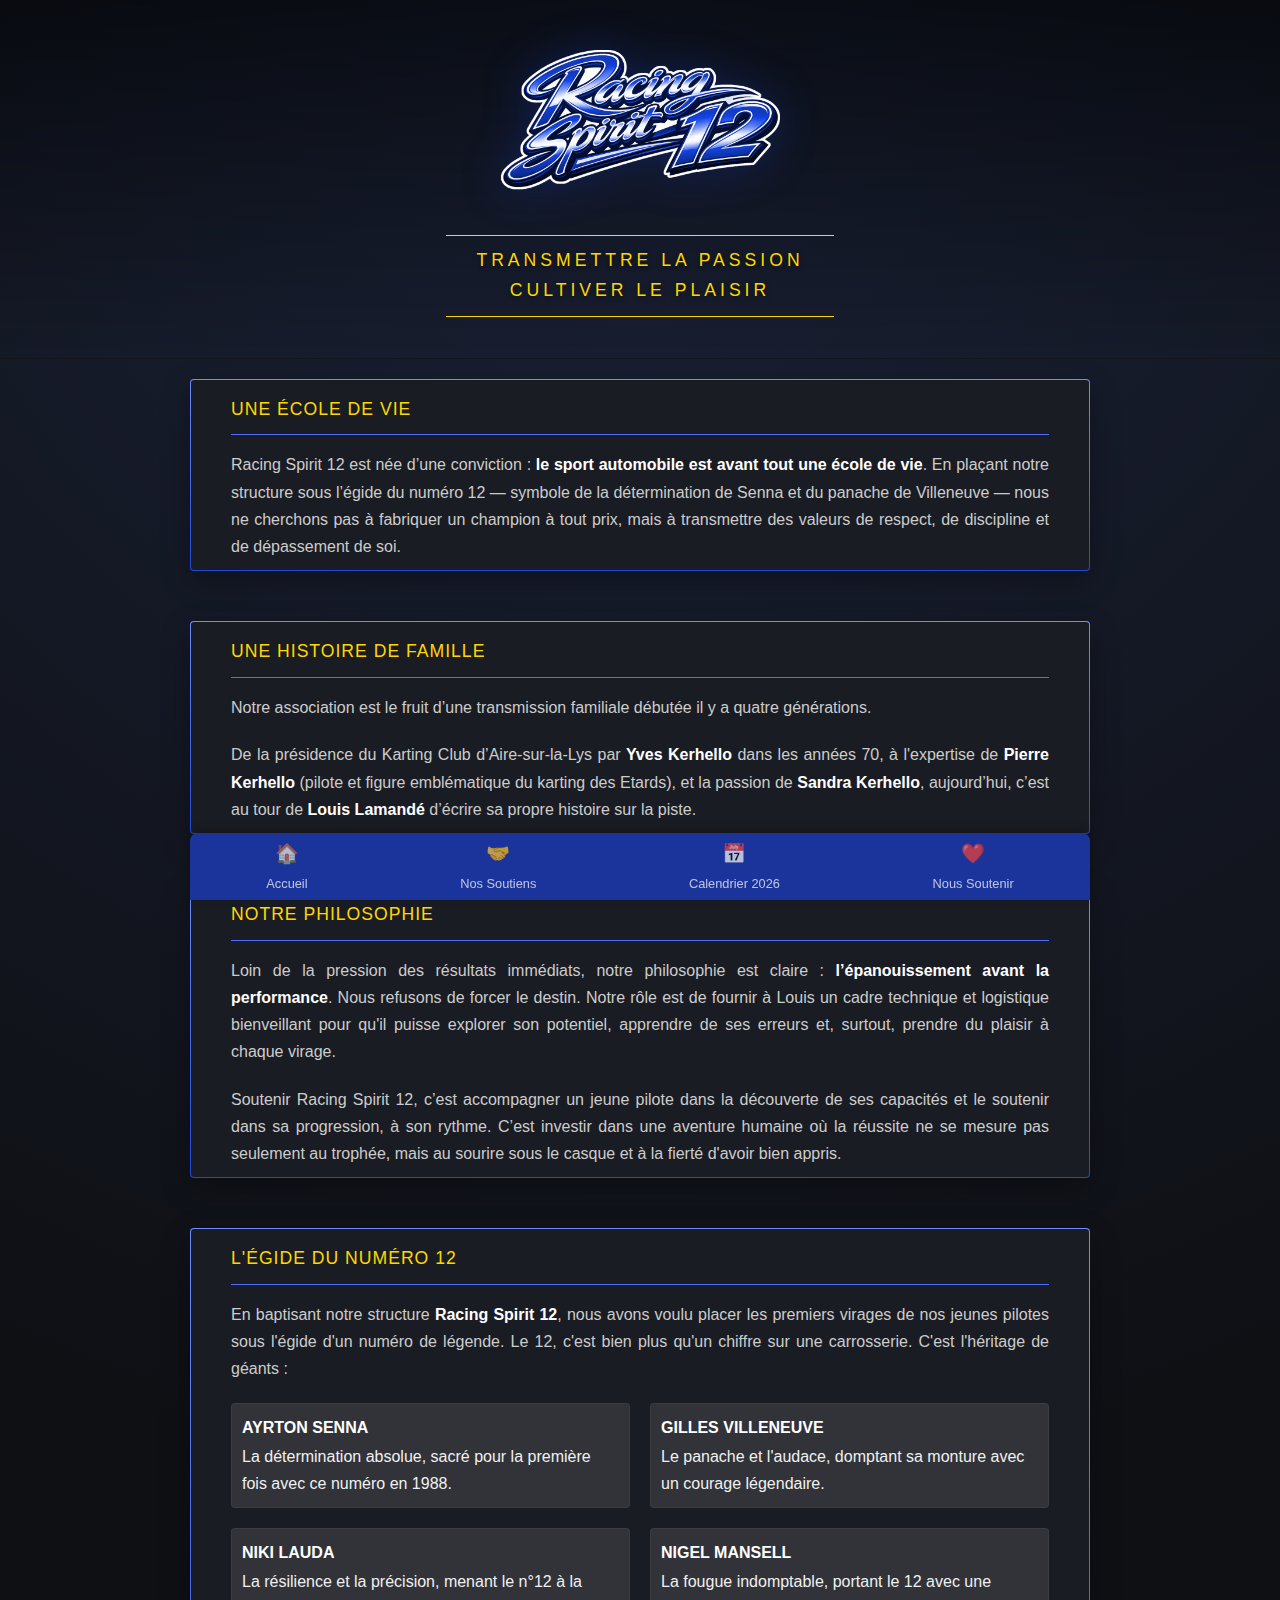
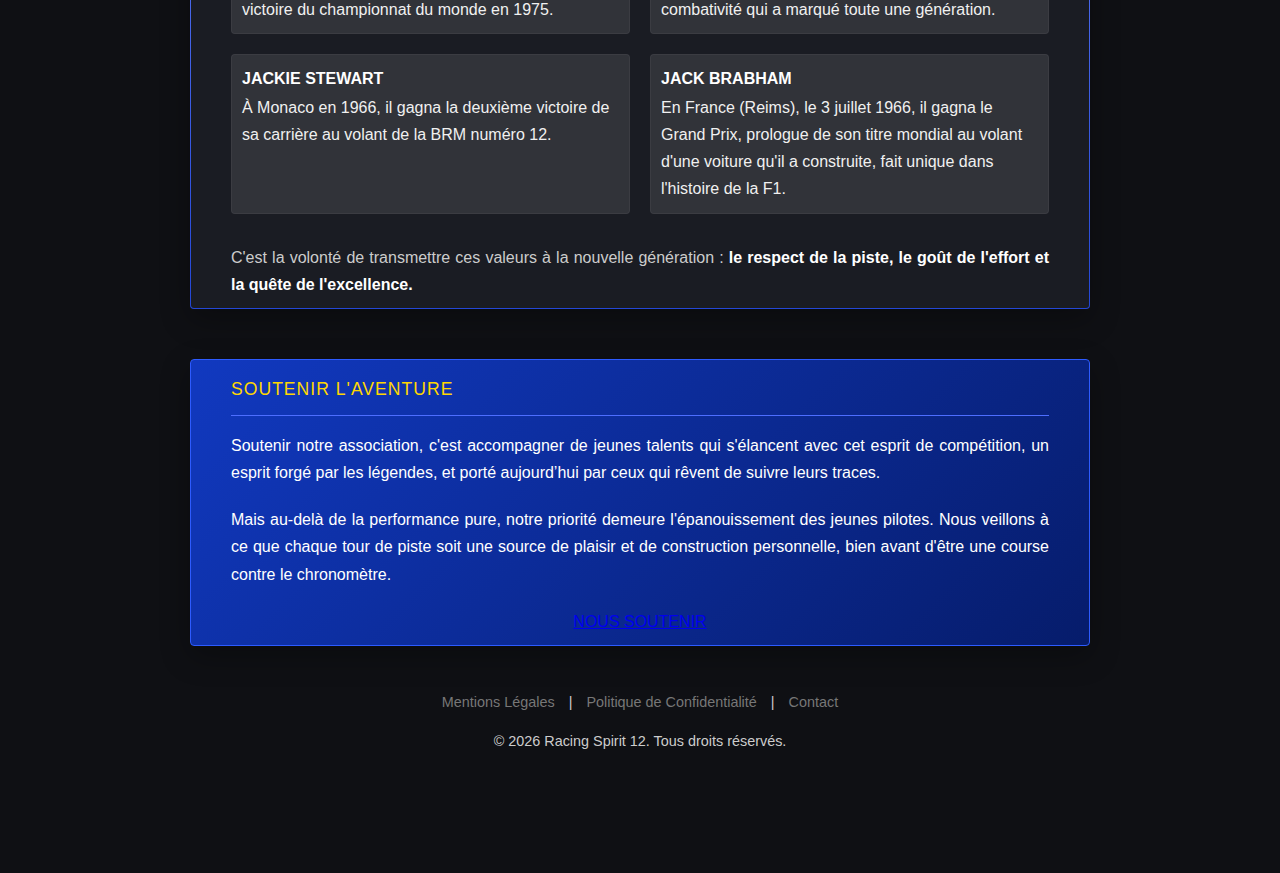
<file: index.html>
<!DOCTYPE html>
<html lang="fr">
<head>
    <meta charset="UTF-8">
    <meta name="viewport" content="width=device-width, initial-scale=1.0">
    <title>Racing Spirit 12 - Transmettre la Passion, Cultiver le Plaisir</title>
    <meta name="description" content="Racing Spirit 12 est une association dédiée à l'accompagnement des jeunes pilotes. Transmettre la passion du sport automobile, cultiver le plaisir et les valeurs de respect et de dépassement de soi.">
    <meta name="keywords" content="Racing Spirit 12, karting, sport automobile, association, jeunes pilotes, école de vie, passion, Senna, Villeneuve">
    <meta name="robots" content="index, follow">
    <link rel="canonical" href="https://www.racingspirit12.fr/index.html">

    <!-- Open Graph / Facebook -->
    <meta property="og:type" content="website">
    <meta property="og:url" content="https://www.racingspirit12.fr/index.html">
    <meta property="og:title" content="Racing Spirit 12 - Transmettre la Passion, Cultiver le Plaisir">
    <meta property="og:description" content="Une école de vie à travers le sport automobile. Découvrez notre philosophie, notre histoire et soutenez les jeunes talents.">
    <meta property="og:image" content="https://www.racingspirit12.fr/image/logo_racing_spirit_12_transp.webp">

    <!-- Twitter -->
    <meta property="twitter:card" content="summary_large_image">
    <meta property="twitter:url" content="https://www.racingspirit12.fr/index.html">
    <meta property="twitter:title" content="Racing Spirit 12 - Transmettre la Passion, Cultiver le Plaisir">
    <meta property="twitter:description" content="Une école de vie à travers le sport automobile. Découvrez notre philosophie, notre histoire et soutenez les jeunes talents.">
    <meta property="twitter:image" content="https://www.racingspirit12.fr/image/logo_racing_spirit_12_transp.webp">

    <!-- Favicons -->
    <link rel="icon" type="image/png" href="favicon/favicon-96x96.png" sizes="96x96" />
    <link rel="icon" type="image/svg+xml" href="favicon/favicon.svg" />
    <link rel="shortcut icon" href="favicon/favicon.ico" />
    <link rel="apple-touch-icon" sizes="180x180" href="favicon/apple-touch-icon.png" />
    <link rel="manifest" href="favicon/site.webmanifest" />
    <link rel="stylesheet" href="style_premium.css">
</head>
<body>

    <header id="home">
        <img src="image/logo_racing_spirit_12_transp.webp" alt="Logo Racing Spirit 12" class="logo">
        <div>
            <h1 class="slogan">Transmettre la Passion <br> Cultiver le Plaisir</h1>
        </div>
    </header>

    <div class="container">
        
        <section id="philosophie">
            <h2>Une École de Vie</h2>
            <p>Racing Spirit 12 est née d’une conviction : <span class="highlight">le sport automobile est avant tout une école de vie</span>. En plaçant notre structure sous l’égide du numéro 12 — symbole de la détermination de Senna et du panache de Villeneuve — nous ne cherchons pas à fabriquer un champion à tout prix, mais à transmettre des valeurs de respect, de discipline et de dépassement de soi.</p>
        </section>

        <section id="histoire">
            <h2>Une Histoire de Famille</h2>
            <p>Notre association est le fruit d’une transmission familiale débutée il y a quatre générations.</p>
            <p>De la présidence du Karting Club d’Aire-sur-la-Lys par <strong>Yves Kerhello</strong> dans les années 70, à l'expertise de <strong>Pierre Kerhello</strong> (pilote et figure emblématique du karting des Etards), et la passion de <strong>Sandra Kerhello</strong>, aujourd’hui, c’est au tour de <strong>Louis Lamandé</strong> d’écrire sa propre histoire sur la piste.</p>
        </section>

        <section id="epano">
            <h2>Notre Philosophie</h2>
            <p>Loin de la pression des résultats immédiats, notre philosophie est claire : <span class="highlight">l’épanouissement avant la performance</span>. Nous refusons de forcer le destin. Notre rôle est de fournir à Louis un cadre technique et logistique bienveillant pour qu'il puisse explorer son potentiel, apprendre de ses erreurs et, surtout, prendre du plaisir à chaque virage.</p>
            <p>Soutenir Racing Spirit 12, c’est accompagner un jeune pilote dans la découverte de ses capacités et le soutenir dans sa progression, à son rythme. C’est investir dans une aventure humaine où la réussite ne se mesure pas seulement au trophée, mais au sourire sous le casque et à la fierté d'avoir bien appris.</p>
        </section>

        <section id="le12">
            <h2>L'Égide du Numéro 12</h2>
            <p>En baptisant notre structure <strong>Racing Spirit 12</strong>, nous avons voulu placer les premiers virages de nos jeunes pilotes sous l'égide d'un numéro de légende. Le 12, c'est bien plus qu'un chiffre sur une carrosserie. C'est l'héritage de géants :</p>
            
            <ul class="legend-list">
                <li>
                    <span class="legend-name">Ayrton Senna</span>
                    La détermination absolue, sacré pour la première fois avec ce numéro en 1988.
                </li>
                <li>
                    <span class="legend-name">Gilles Villeneuve</span>
                    Le panache et l'audace, domptant sa monture avec un courage légendaire.
                </li>
                <li>
                    <span class="legend-name">Niki Lauda</span>
                    La résilience et la précision, menant le n°12 à la victoire du championnat du monde en 1975.
                </li>
                <li>
                    <span class="legend-name">Nigel Mansell</span>
                    La fougue indomptable, portant le 12 avec une combativité qui a marqué toute une génération.
                </li>
                <li>
                    <span class="legend-name">Jackie Stewart</span>
                    À Monaco en 1966, il gagna la deuxième victoire de sa carrière au volant de la BRM numéro 12.
                </li>
                <li>
                    <span class="legend-name">Jack Brabham</span>
                    En France (Reims), le 3 juillet 1966, il gagna le Grand Prix, prologue de son titre mondial au volant d'une voiture qu'il a construite, fait unique dans l'histoire de la F1.
                </li>
            </ul>

            <p style="margin-top: 30px;">
                C'est la volonté de transmettre ces valeurs à la nouvelle génération : <strong>le respect de la piste, le goût de l'effort et la quête de l'excellence.</strong>
            </p>
        </section>

        <section class="cta-section" id="soutien">
            <h2>Soutenir l'Aventure</h2>
            <p>Soutenir notre association, c'est accompagner de jeunes talents qui s'élancent avec cet esprit de compétition, un esprit forgé par les légendes, et porté aujourd’hui par ceux qui rêvent de suivre leurs traces.</p>
            <p>Mais au-delà de la performance pure, notre priorité demeure l'épanouissement des jeunes pilotes. Nous veillons à ce que chaque tour de piste soit une source de plaisir et de construction personnelle, bien avant d'être une course contre le chronomètre.</p>
            <div style="text-align: center;">
                <a href="nous_soutenir.html" class="btn-cta">NOUS SOUTENIR</a>
            </div>
        </section>

    </div>

    <footer class="footer">
        <p>
            <a href="mentions_legales.html" style="color: #777; text-decoration: none; margin: 0 10px;">Mentions Légales</a> | 
            <a href="politique_de_confidentialite.html" style="color: #777; text-decoration: none; margin: 0 10px;">Politique de Confidentialité</a> | 
            <a href="contact.html" style="color: #777; text-decoration: none; margin: 0 10px;">Contact</a>
        </p>
        <p>&copy; 2026 Racing Spirit 12. Tous droits réservés.</p>
        <p>&nbsp;</p>
    </footer>

    <!-- Menu de Navigation Mobile (Sticky Bottom) -->
    <nav class="bottom-nav">
        <a href="index.html" class="nav-item">
            <span class="nav-icon">🏠</span>
            <span>Accueil</span>
        </a>
        <a href="nos_soutiens.html" class="nav-item">
            <span class="nav-icon">🤝</span>
            <span>Nos Soutiens</span>
        </a>
        <a href="calendrier.html" class="nav-item">
            <span class="nav-icon">📅</span>
            <span>Calendrier 2026</span>
        </a>
        <a href="nous_soutenir.html" class="nav-item">
            <span class="nav-icon">❤️</span>
            <span>Nous Soutenir</span>
        </a>
    </nav>
</body>
</html>
</file>
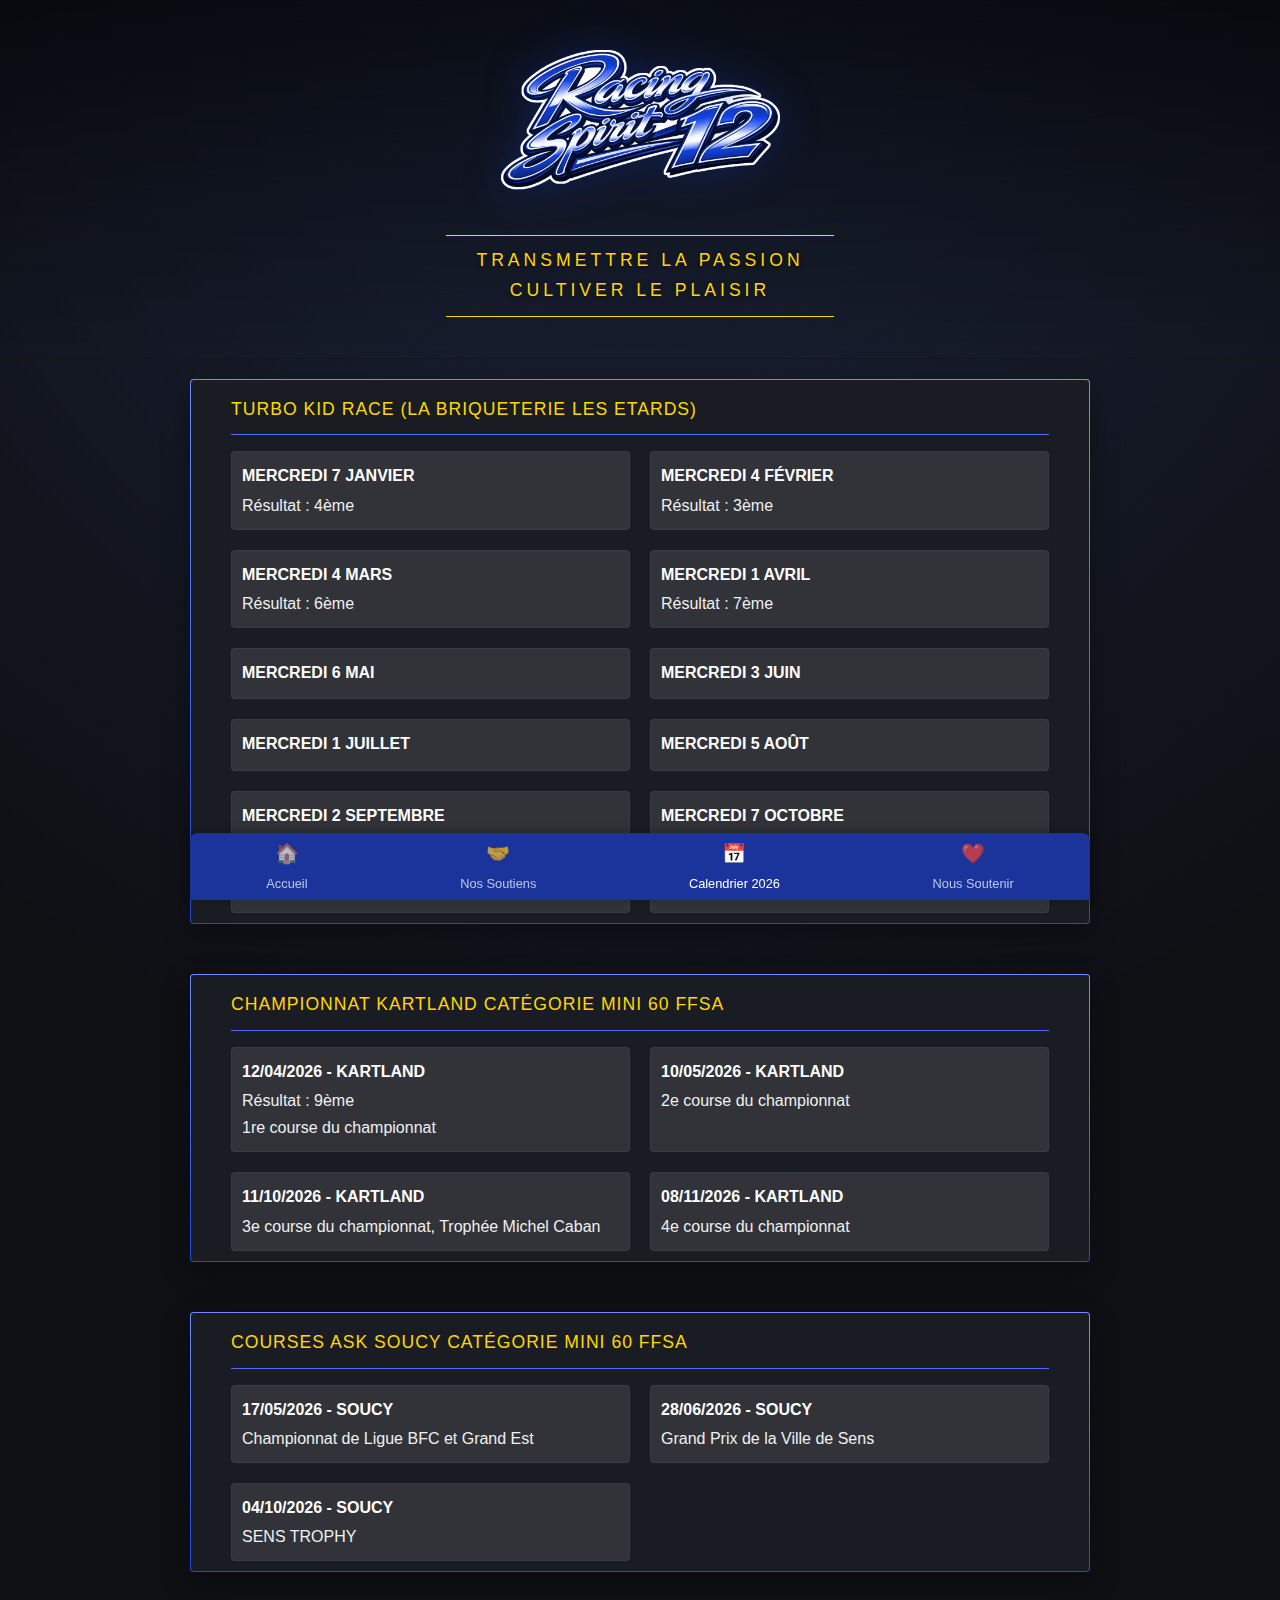
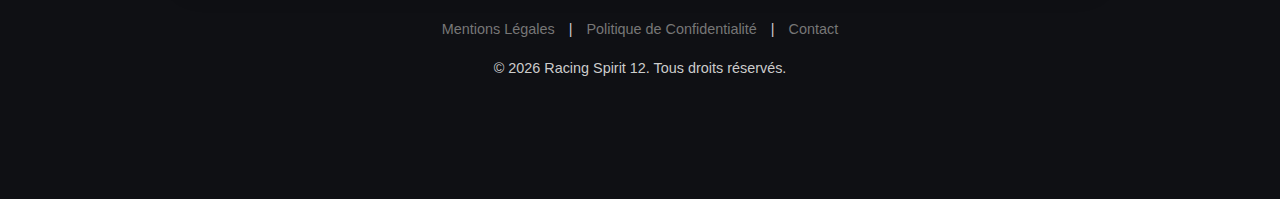
<file: calendrier.html>
﻿<!DOCTYPE html>
<html lang="fr">
<head>
    <meta charset="UTF-8">
    <meta name="viewport" content="width=device-width, initial-scale=1.0">
    <title>Calendrier 2026 - Saison Racing Spirit 12</title>
    <meta name="description" content="Découvrez le Calendrier 2026 de Racing Spirit 12. Courses, entraînements et événements à venir. Suivez les performances de nos pilotes sur les circuits.">
    <meta name="keywords" content="calendrier 2026, courses karting, compétition, Racing Spirit 12, dates courses">
    <link rel="canonical" href="https://www.racingspirit12.fr/calendrier.html">

    <!-- Open Graph / Facebook -->
    <meta property="og:type" content="website">
    <meta property="og:url" content="https://www.racingspirit12.fr/calendrier.html">
    <meta property="og:title" content="Calendrier 2026 - Racing Spirit 12">
    <meta property="og:description" content="Suivez-nous sur les pistes ! Découvrez les dates clés de la saison 2026 pour Racing Spirit 12.">
    <meta property="og:image" content="https://www.racingspirit12.fr/image/logo_racing_spirit_12_transp.webp">

    <!-- Twitter -->
    <meta property="twitter:card" content="summary_large_image">
    <meta property="twitter:title" content="Calendrier 2026 - Racing Spirit 12">
    <meta property="twitter:description" content="Suivez-nous sur les pistes ! Découvrez les dates clés de la saison 2026 pour Racing Spirit 12.">
    <meta property="twitter:image" content="https://www.racingspirit12.fr/image/logo_racing_spirit_12_transp.webp">

    <!-- Favicons -->
    <link rel="icon" type="image/png" href="favicon/favicon-96x96.png" sizes="96x96" />
    <link rel="icon" type="image/svg+xml" href="favicon/favicon.svg" />
    <link rel="shortcut icon" href="favicon/favicon.ico" />
    <link rel="apple-touch-icon" sizes="180x180" href="favicon/apple-touch-icon.png" />
    <link rel="manifest" href="favicon/site.webmanifest" />
    <link rel="stylesheet" href="style_premium.css">
</head>
<body>

    <header id="home">
        <img src="image/logo_racing_spirit_12_transp.webp" alt="Logo Racing Spirit 12" class="logo">
        <div>
            <h1 class="slogan">Transmettre la Passion <br> Cultiver le Plaisir</h1>
        </div>
    </header>

    <div class="container">
        
        <section id="turbo-kid">
            <h2>Turbo Kid Race (La Briqueterie Les Etards)</h2>
            <ul class="legend-list">
                <li><span class="legend-name">Mercredi 7 Janvier</span><span class="btn-result">Résultat : 4ème</span></li>
                <li><span class="legend-name">Mercredi 4 Février</span><span class="btn-result">Résultat : 3ème</span></li>
                <li><span class="legend-name">Mercredi 4 Mars</span><span class="btn-result">Résultat : 6ème</span></li>
                <li><span class="legend-name">Mercredi 1 Avril</span><span class="btn-result">Résultat : 7ème</span></li>
                <li><span class="legend-name">Mercredi 6 Mai</span></li>
                <li><span class="legend-name">Mercredi 3 Juin</span></li>
                <li><span class="legend-name">Mercredi 1 Juillet</span></li>
                <li><span class="legend-name">Mercredi 5 Août</span></li>
                <li><span class="legend-name">Mercredi 2 Septembre</span></li>
                <li><span class="legend-name">Mercredi 7 Octobre</span></li>
                <li><span class="legend-name">Mercredi 4 Novembre</span></li>
                <li><span class="legend-name">Mercredi 2 Décembre</span></li>
            </ul>
        </section>

        <section id="kartland">
            <h2>Championnat Kartland Catégorie Mini 60 FFSA</h2>
            <ul class="legend-list">
                <li>
                    <span class="legend-name">12/04/2026 - Kartland</span><span class="btn-result">Résultat : 9ème</span>
                    <br>1re course du championnat
                </li>
                <li>
                    <span class="legend-name">10/05/2026 - Kartland</span>
                    2e course du championnat
                </li>
                <li>
                    <span class="legend-name">11/10/2026 - Kartland</span>
                    3e course du championnat, Trophée Michel Caban
                </li>
                <li>
                    <span class="legend-name">08/11/2026 - Kartland</span>
                    4e course du championnat
                </li>
            </ul>
        </section>

        <section id="soucy">
            <h2>Courses ASK Soucy Catégorie Mini 60 FFSA</h2>
            <ul class="legend-list">
                <li>
                    <span class="legend-name">17/05/2026 - Soucy</span>
                    Championnat de Ligue BFC et Grand Est
                </li>
                <li>
                    <span class="legend-name">28/06/2026 - Soucy</span>
                    Grand Prix de la Ville de Sens
                </li>
                <li>
                    <span class="legend-name">04/10/2026 - Soucy</span>
                    SENS TROPHY
                </li>
            </ul>
        </section>

    </div>

    <footer class="footer">
        <p>
            <a href="mentions_legales.html" style="color: #777; text-decoration: none; margin: 0 10px;">Mentions Légales</a> | 
            <a href="politique_de_confidentialite.html" style="color: #777; text-decoration: none; margin: 0 10px;">Politique de Confidentialité</a> | 
            <a href="contact.html" style="color: #777; text-decoration: none; margin: 0 10px;">Contact</a>
        </p>
        <p>&copy; 2026 Racing Spirit 12. Tous droits réservés.</p>
        <p>&nbsp;</p>
    </footer>

    <!-- Menu de Navigation Mobile (Sticky Bottom) -->
    <nav class="bottom-nav">
        <a href="index.html" class="nav-item">
            <span class="nav-icon">🏠</span>
            <span>Accueil</span>
        </a>
        <a href="nos_soutiens.html" class="nav-item">
            <span class="nav-icon">🤝</span>
            <span>Nos Soutiens</span>
        </a>
        <a href="calendrier.html" class="nav-item active">
            <span class="nav-icon">📅</span>
            <span>Calendrier 2026</span>
        </a>
        <a href="nous_soutenir.html" class="nav-item">
            <span class="nav-icon">❤️</span>
            <span>Nous Soutenir</span>
        </a>
    </nav>

</body>
</html>
</file>
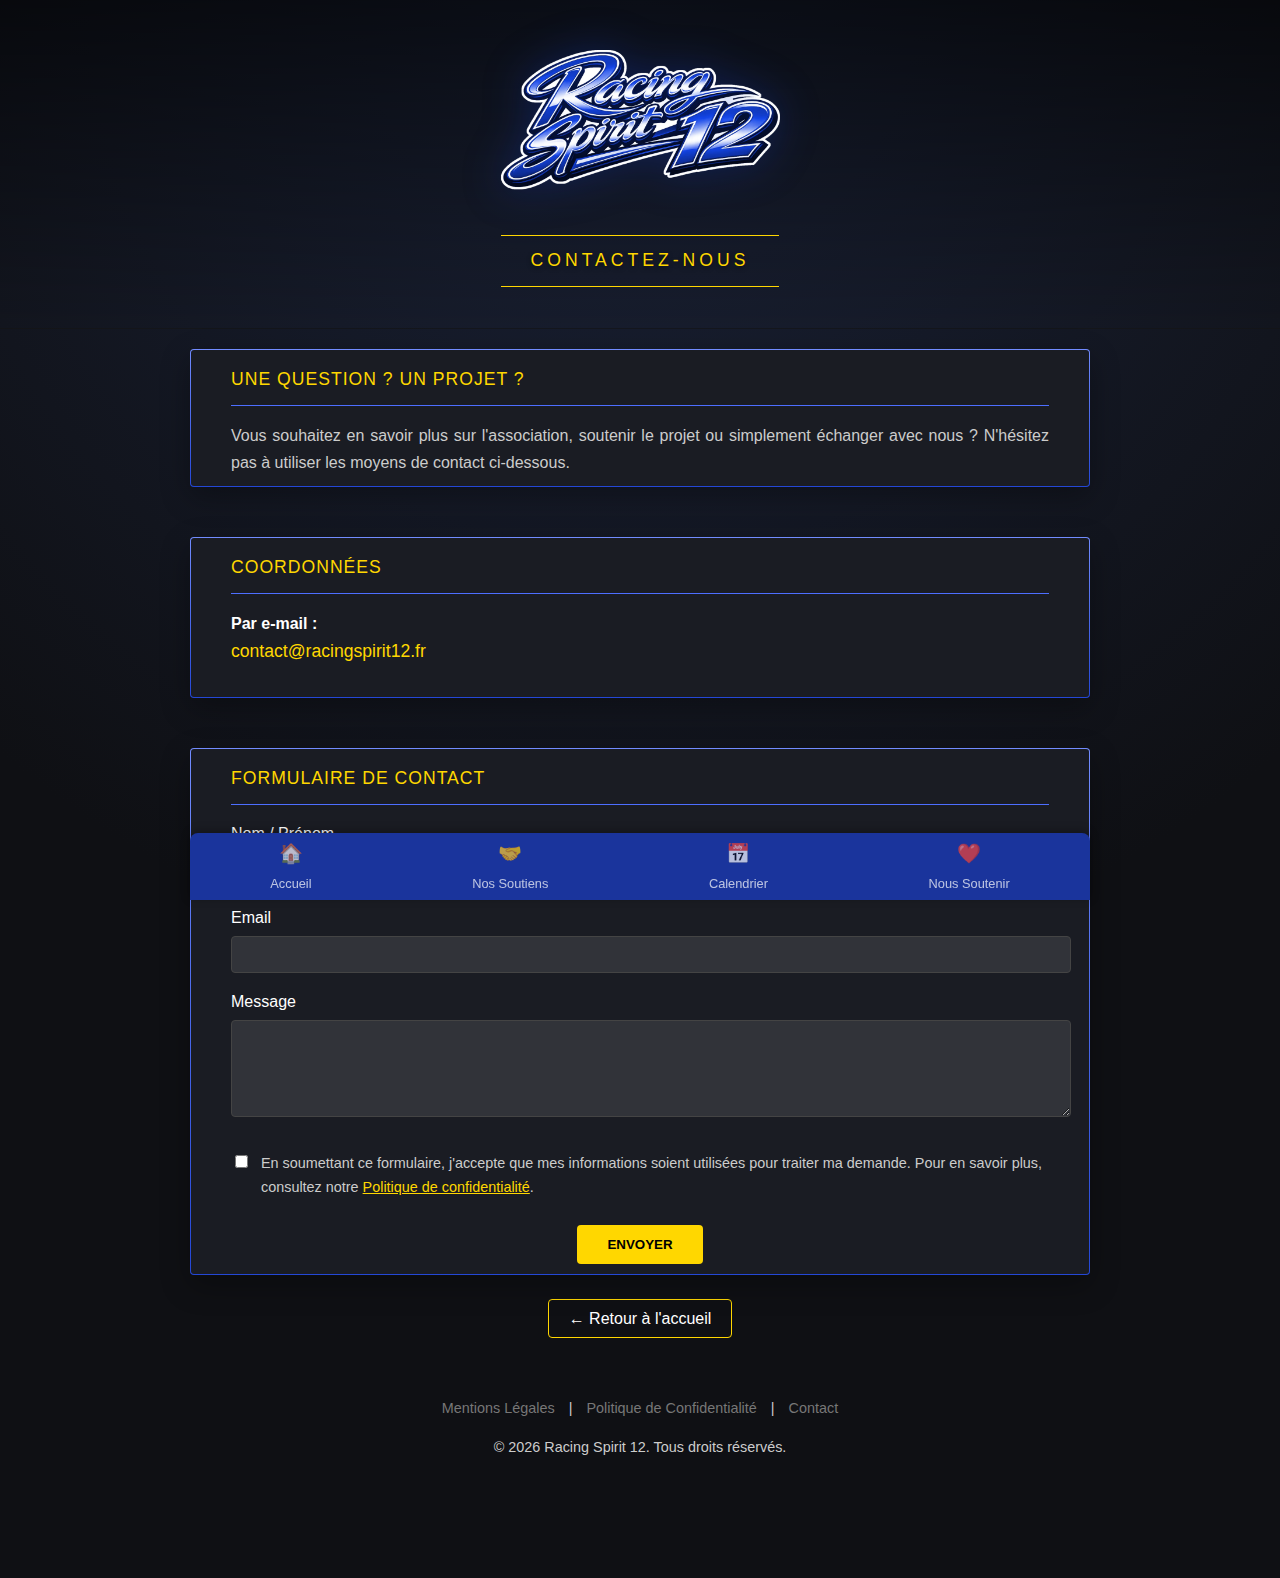
<file: contact.html>
<!DOCTYPE html>
<html lang="fr">
<head>
    <meta charset="UTF-8">
    <meta name="viewport" content="width=device-width, initial-scale=1.0">
    <title>Contact - Racing Spirit 12</title>
    <!-- Favicons -->
    <link rel="icon" type="image/png" href="favicon/favicon-96x96.png" sizes="96x96" />
    <link rel="icon" type="image/svg+xml" href="favicon/favicon.svg" />
    <link rel="shortcut icon" href="favicon/favicon.ico" />
    <link rel="apple-touch-icon" sizes="180x180" href="favicon/apple-touch-icon.png" />
    <link rel="manifest" href="favicon/site.webmanifest" />
    <link rel="stylesheet" href="style_premium.css">
</head>
<body>

    <header>
        <a href="index.html">
            <img src="image/logo_racing_spirit_12_transp.webp" alt="Logo Racing Spirit 12" class="logo">
        </a>
        <div>
            <h1 class="slogan">Contactez-nous</h1>
        </div>
    </header>

    <div class="container">
        
        <section>
            <h2>Une question ? Un projet ?</h2>
            <p>Vous souhaitez en savoir plus sur l'association, soutenir le projet ou simplement échanger avec nous ? N'hésitez pas à utiliser les moyens de contact ci-dessous.</p>
        </section>

        <script>
            // Petit script pour afficher un message selon le retour de send_mail.php
            window.onload = function() {
                const urlParams = new URLSearchParams(window.location.search);
                const status = urlParams.get('status');
                const statusDiv = document.getElementById('form-status');
                
                if(status === 'success') {
                    statusDiv.innerHTML = '<div style="background-color: #4CAF50; color: white; padding: 15px; border-radius: 4px; margin-bottom: 20px; text-align: center;">Votre message a bien été envoyé ! Nous vous répondrons dans les plus brefs délais.</div>';
                } else if (status === 'error') {
                     statusDiv.innerHTML = '<div style="background-color: #f44336; color: white; padding: 15px; border-radius: 4px; margin-bottom: 20px; text-align: center;">Veuillez remplir correctement tous les champs et cocher la case de consentement.</div>';
                } else if (status === 'server_error') {
                     statusDiv.innerHTML = '<div style="background-color: #f44336; color: white; padding: 15px; border-radius: 4px; margin-bottom: 20px; text-align: center;">Une erreur est survenue lors de l\'envoi. Veuillez réessayer plus tard ou nous contacter directement par email.</div>';
                }
            }
        </script>

        <section>
            <h2>Coordonnées</h2>
            <ul style="list-style: none; padding: 0;">
                <li style="margin-bottom: 20px;">
                    <strong>Par e-mail :</strong><br>
                    <a href="mailto:contact@racingspirit12.fr" style="color: var(--secondary-color); text-decoration: none; font-size: 1.1em;">contact@racingspirit12.fr</a>
                </li>
            </ul>
        </section>

        <section>
            <h2>Formulaire de contact</h2>

            <!-- Zone pour afficher les messages de confirmation/erreur (géré par JS pour l'instant ou PHP si on passait la page en .php) -->
            <div id="form-status"></div>

            <form action="send_mail.php" method="POST" style="display: flex; flex-direction: column; gap: 15px;">
                <div>
                    <label for="name" style="color: #fff; display: block; margin-bottom: 5px;">Nom / Prénom</label>
                    <input type="text" id="name" name="name" required style="width: 100%; padding: 10px; border-radius: 4px; border: 1px solid #444; background: rgba(255,255,255,0.1); color: #fff;">
                </div>
                <div>
                    <label for="email" style="color: #fff; display: block; margin-bottom: 5px;">Email</label>
                    <input type="email" id="email" name="email" required style="width: 100%; padding: 10px; border-radius: 4px; border: 1px solid #444; background: rgba(255,255,255,0.1); color: #fff;">
                </div>
                <div>
                    <label for="message" style="color: #fff; display: block; margin-bottom: 5px;">Message</label>
                    <textarea id="message" name="message" rows="5" required style="width: 100%; padding: 10px; border-radius: 4px; border: 1px solid #444; background: rgba(255,255,255,0.1); color: #fff; font-family: inherit;"></textarea>
                </div>
                <div style="margin-top: 10px; font-size: 0.9em; color: #ccc;">
                    <label for="consent" style="display: flex; align-items: start; gap: 10px; cursor: pointer;">
                        <input type="checkbox" id="consent" name="consent" required style="margin-top: 4px;">
                        <span>En soumettant ce formulaire, j'accepte que mes informations soient utilisées pour traiter ma demande. Pour en savoir plus, consultez notre <a href="politique_de_confidentialite.html" style="color: var(--secondary-color);">Politique de confidentialité</a>.</span>
                    </label>
                </div>
                <div style="text-align: center; margin-top: 10px;">
                    <button type="submit" style="background-color: var(--secondary-color); color: #000; border: none; padding: 12px 30px; border-radius: 4px; font-weight: bold; cursor: pointer; text-transform: uppercase;">Envoyer</button>
                </div>
            </form>
        </section>

        <div style="text-align: center; margin-top: 30px; margin-bottom: 30px;">
            <a href="index.html" style="color: #fff; text-decoration: none; border: 1px solid var(--secondary-color); padding: 10px 20px; border-radius: 4px;">&larr; Retour à l'accueil</a>
        </div>

    </div>

    <footer class="footer">
        <p>
            <a href="mentions_legales.html" style="color: #777; text-decoration: none; margin: 0 10px;">Mentions Légales</a> | 
            <a href="politique_de_confidentialite.html" style="color: #777; text-decoration: none; margin: 0 10px;">Politique de Confidentialité</a> | 
            <a href="contact.html" style="color: #777; text-decoration: none; margin: 0 10px;">Contact</a>
        </p>
        <p>&copy; 2026 Racing Spirit 12. Tous droits réservés.</p>
        <p>&nbsp;</p>
    </footer>

    <!-- Menu de Navigation Mobile (Sticky Bottom) -->
    <nav class="bottom-nav">
        <a href="index.html" class="nav-item">
            <span class="nav-icon">🏠</span>
            <span>Accueil</span>
        </a>
        <a href="nos_soutiens.html" class="nav-item">
            <span class="nav-icon">🤝</span>
            <span>Nos Soutiens</span>
        </a>
        <a href="calendrier.html" class="nav-item">
            <span class="nav-icon">📅</span>
            <span>Calendrier</span>
        </a>
        <a href="nous_soutenir.html" class="nav-item">
            <span class="nav-icon">❤️</span>
            <span>Nous Soutenir</span>
        </a>
    </nav>

</body>
</html>
</file>
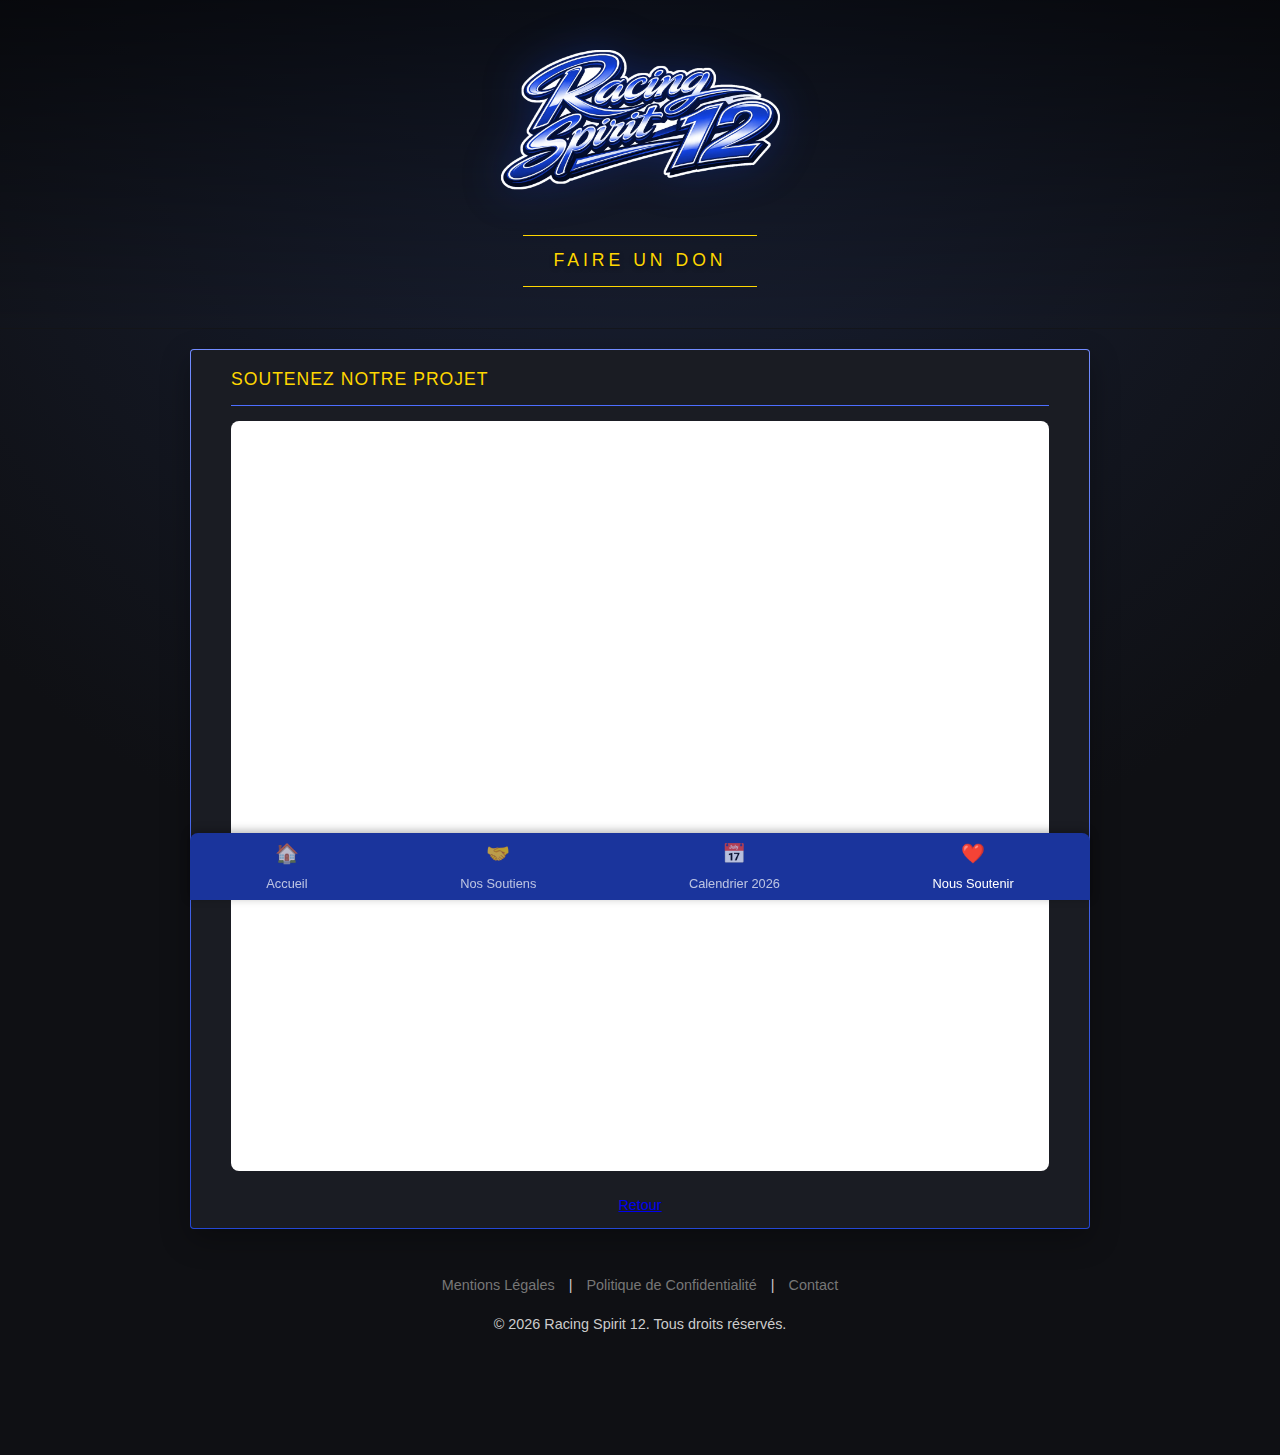
<file: faire_un_don.html>
<!DOCTYPE html>
<html lang="fr">
<head>
    <meta charset="UTF-8">
    <meta name="viewport" content="width=device-width, initial-scale=1.0">
    <title>Faire un don - Racing Spirit 12</title>
    <!-- Favicons -->
    <link rel="icon" type="image/png" href="favicon/favicon-96x96.png" sizes="96x96" />
    <link rel="icon" type="image/svg+xml" href="favicon/favicon.svg" />
    <link rel="shortcut icon" href="favicon/favicon.ico" />
    <link rel="apple-touch-icon" sizes="180x180" href="favicon/apple-touch-icon.png" />
    <link rel="manifest" href="favicon/site.webmanifest" />
    <link rel="stylesheet" href="style_premium.css">
    <style>
        .iframe-container {
            display: flex;
            justify-content: center;
            width: 100%;
            overflow: hidden;
            border-radius: 8px;
            background-color: white; /* Yapla background tends to be white */
        }
    </style>
</head>
<body>

    <header id="home">
        <a href="index.html">
            <img src="image/logo_racing_spirit_12_transp.webp" alt="Logo Racing Spirit 12" class="logo">
        </a>
        <div>
            <h1 class="slogan">Faire un don</h1>
        </div>
    </header>

    <div class="container">
        
        <section id="faire-un-don">
            <h2>Soutenez notre projet</h2>
            <div class="iframe-container">
                 <iframe width="950" height="750" src="https://racing-spirit-12.s2.yapla.com/fr/campaign-15107" style="border: none; max-width: 100%;"></iframe>
            </div>
            <div style="text-align: center; margin-top: 20px;">
                <a href="nous_soutenir.html" class="btn-cta" style="font-size: 0.9rem; padding: 10px 20px;">Retour</a>
            </div>
        </section>

    </div>

    <footer class="footer">
        <p>
            <a href="mentions_legales.html" style="color: #777; text-decoration: none; margin: 0 10px;">Mentions Légales</a> | 
            <a href="politique_de_confidentialite.html" style="color: #777; text-decoration: none; margin: 0 10px;">Politique de Confidentialité</a> | 
            <a href="contact.html" style="color: #777; text-decoration: none; margin: 0 10px;">Contact</a>
        </p>
        <p>&copy; 2026 Racing Spirit 12. Tous droits réservés.</p>
        <p>&nbsp;</p>
    </footer>

    <!-- Menu de Navigation Mobile (Sticky Bottom) -->
    <nav class="bottom-nav">
        <a href="index.html" class="nav-item">
            <span class="nav-icon">🏠</span>
            <span>Accueil</span>
        </a>
        <a href="nos_soutiens.html" class="nav-item">
            <span class="nav-icon">🤝</span>
            <span>Nos Soutiens</span>
        </a>
        <a href="calendrier.html" class="nav-item">
            <span class="nav-icon">📅</span>
            <span>Calendrier 2026</span>
        </a>
        <a href="nous_soutenir.html" class="nav-item active">
            <span class="nav-icon">❤️</span>
            <span>Nous Soutenir</span>
        </a>
    </nav>

</body>
</html>
</file>
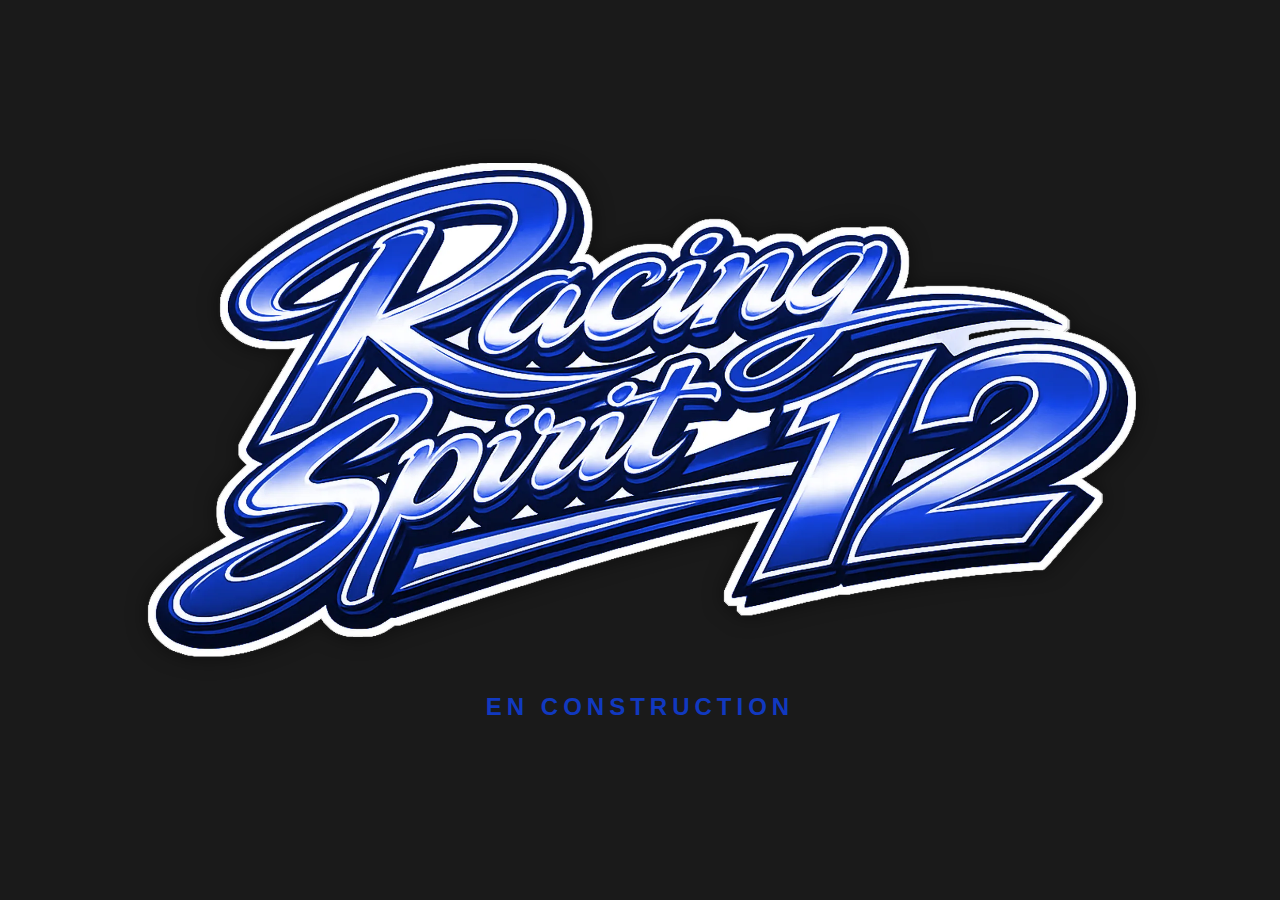
<file: index_en_construction.html>
<!DOCTYPE html>
<html lang="fr">
<head>
    <meta charset="UTF-8">
    <meta name="viewport" content="width=device-width, initial-scale=1.0">
    <title>Racing Spirit 12 - Site en construction</title>
    <link rel="stylesheet" href="style.css">
    
    <!-- Favicons -->
    <link rel="icon" type="image/png" href="favicon/favicon-96x96.png" sizes="96x96" />
    <link rel="icon" type="image/svg+xml" href="favicon/favicon.svg" />
    <link rel="shortcut icon" href="favicon/favicon.ico" />
    <link rel="apple-touch-icon" sizes="180x180" href="favicon/apple-touch-icon.png" />
    <link rel="manifest" href="favicon/site.webmanifest" />
</head>
<body>
    <div class="container">
        <img src="image/logo_racing_spirit_12_transp.webp" alt="Logo Racing Spirit 12" class="logo">
        <h1 class="construction-text">En Construction</h1>
    </div>
</body>
</html>
</file>
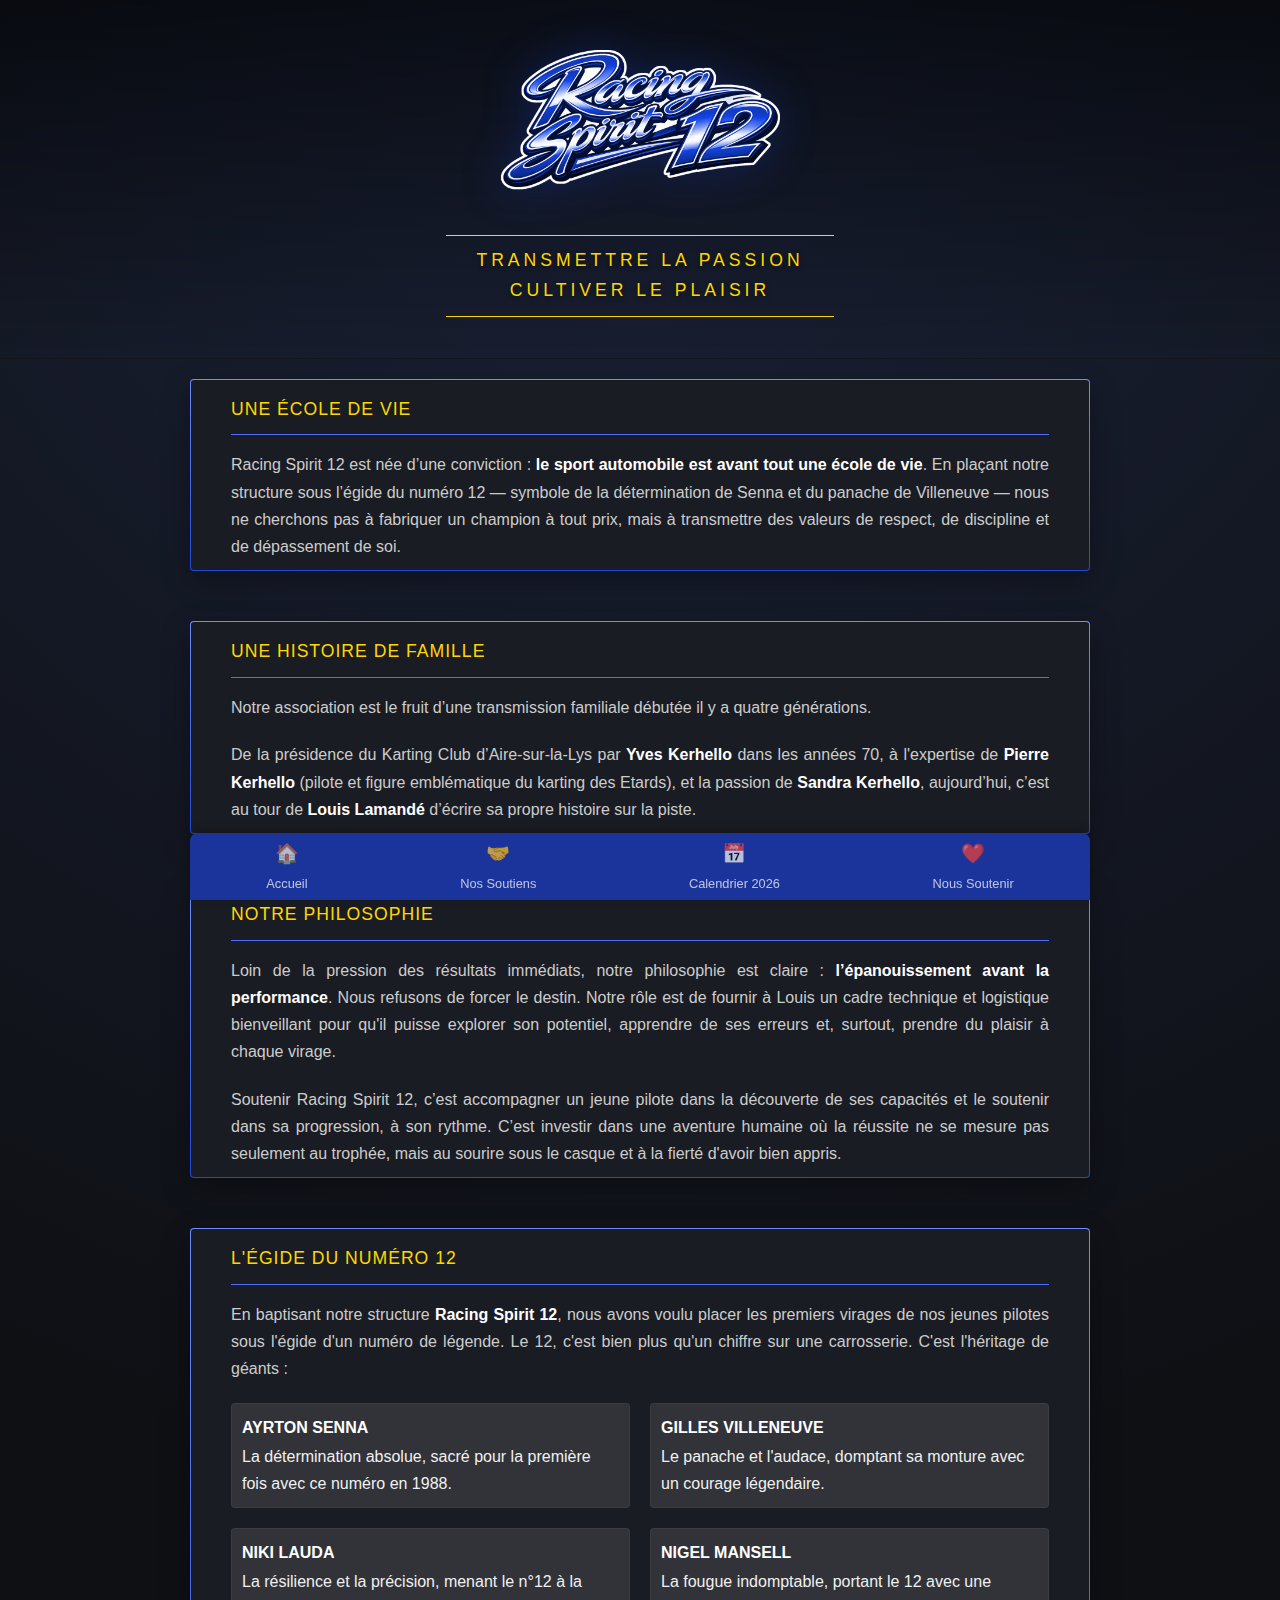
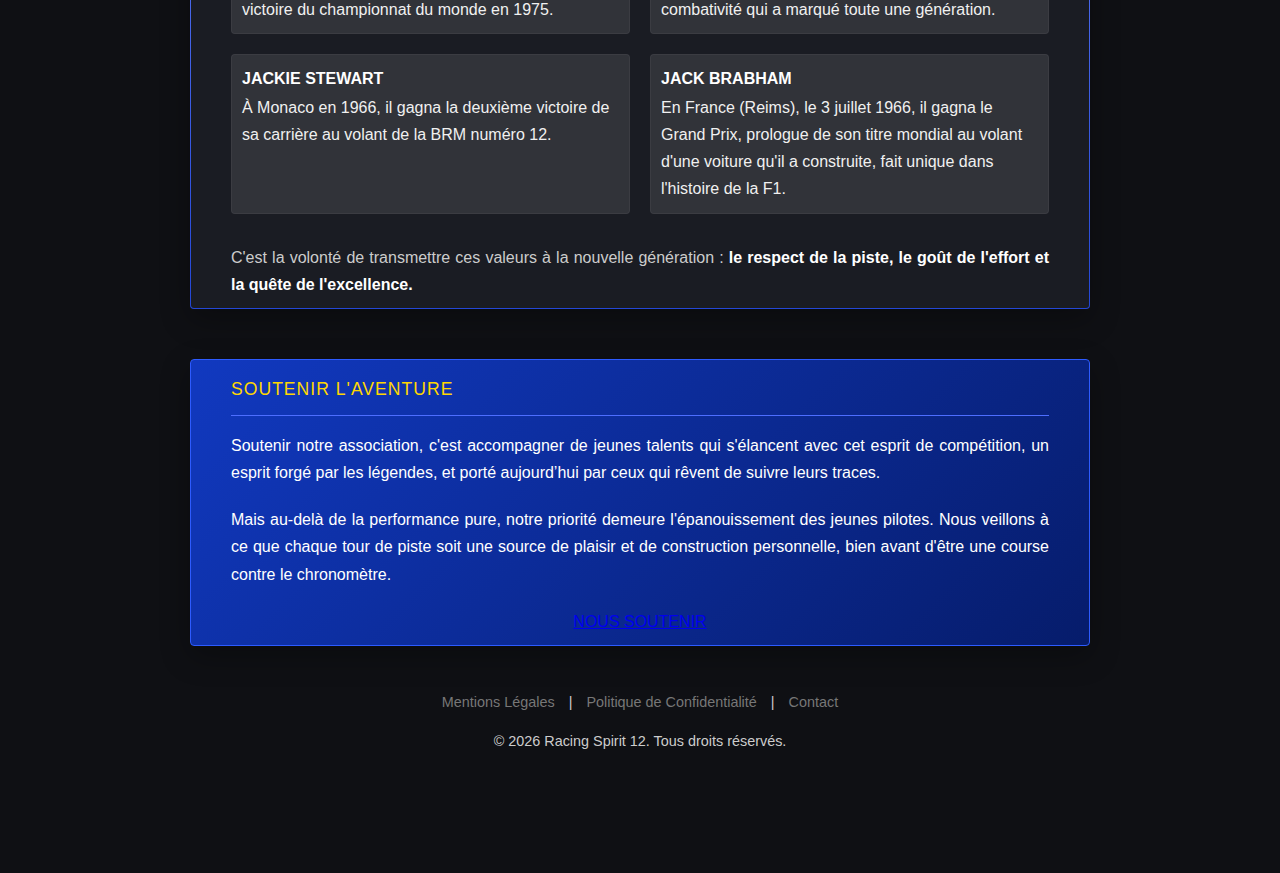
<file: index_premium.html>
<!DOCTYPE html>
<html lang="fr">
<head>
    <meta charset="UTF-8">
    <meta name="viewport" content="width=device-width, initial-scale=1.0">
    <title>Racing Spirit 12 - Transmettre la Passion, Cultiver le Plaisir</title>
    <!-- Favicons -->
    <link rel="icon" type="image/png" href="favicon/favicon-96x96.png" sizes="96x96" />
    <link rel="icon" type="image/svg+xml" href="favicon/favicon.svg" />
    <link rel="shortcut icon" href="favicon/favicon.ico" />
    <link rel="apple-touch-icon" sizes="180x180" href="favicon/apple-touch-icon.png" />
    <link rel="manifest" href="favicon/site.webmanifest" />
    <link rel="stylesheet" href="style_premium.css">
</head>
<body>

    <header id="home">
        <img src="image/logo_racing_spirit_12_transp.webp" alt="Logo Racing Spirit 12" class="logo">
        <div>
            <h1 class="slogan">Transmettre la Passion <br> Cultiver le Plaisir</h1>
        </div>
    </header>

    <div class="container">
        
        <section id="philosophie">
            <h2>Une École de Vie</h2>
            <p>Racing Spirit 12 est née d’une conviction : <span class="highlight">le sport automobile est avant tout une école de vie</span>. En plaçant notre structure sous l’égide du numéro 12 — symbole de la détermination de Senna et du panache de Villeneuve — nous ne cherchons pas à fabriquer un champion à tout prix, mais à transmettre des valeurs de respect, de discipline et de dépassement de soi.</p>
        </section>

        <section id="histoire">
            <h2>Une Histoire de Famille</h2>
            <p>Notre association est le fruit d’une transmission familiale débutée il y a quatre générations.</p>
            <p>De la présidence du Karting Club d’Aire-sur-la-Lys par <strong>Yves Kerhello</strong> dans les années 70, à l'expertise de <strong>Pierre Kerhello</strong> (pilote et figure emblématique du karting des Etards), et la passion de <strong>Sandra Kerhello</strong>, aujourd’hui, c’est au tour de <strong>Louis Lamandé</strong> d’écrire sa propre histoire sur la piste.</p>
        </section>

        <section id="epano">
            <h2>Notre Philosophie</h2>
            <p>Loin de la pression des résultats immédiats, notre philosophie est claire : <span class="highlight">l’épanouissement avant la performance</span>. Nous refusons de forcer le destin. Notre rôle est de fournir à Louis un cadre technique et logistique bienveillant pour qu'il puisse explorer son potentiel, apprendre de ses erreurs et, surtout, prendre du plaisir à chaque virage.</p>
            <p>Soutenir Racing Spirit 12, c’est accompagner un jeune pilote dans la découverte de ses capacités et le soutenir dans sa progression, à son rythme. C’est investir dans une aventure humaine où la réussite ne se mesure pas seulement au trophée, mais au sourire sous le casque et à la fierté d'avoir bien appris.</p>
        </section>

        <section id="le12">
            <h2>L'Égide du Numéro 12</h2>
            <p>En baptisant notre structure <strong>Racing Spirit 12</strong>, nous avons voulu placer les premiers virages de nos jeunes pilotes sous l'égide d'un numéro de légende. Le 12, c'est bien plus qu'un chiffre sur une carrosserie. C'est l'héritage de géants :</p>
            
            <ul class="legend-list">
                <li>
                    <span class="legend-name">Ayrton Senna</span>
                    La détermination absolue, sacré pour la première fois avec ce numéro en 1988.
                </li>
                <li>
                    <span class="legend-name">Gilles Villeneuve</span>
                    Le panache et l'audace, domptant sa monture avec un courage légendaire.
                </li>
                <li>
                    <span class="legend-name">Niki Lauda</span>
                    La résilience et la précision, menant le n°12 à la victoire du championnat du monde en 1975.
                </li>
                <li>
                    <span class="legend-name">Nigel Mansell</span>
                    La fougue indomptable, portant le 12 avec une combativité qui a marqué toute une génération.
                </li>
                <li>
                    <span class="legend-name">Jackie Stewart</span>
                    À Monaco en 1966, il gagna la deuxième victoire de sa carrière au volant de la BRM numéro 12.
                </li>
                <li>
                    <span class="legend-name">Jack Brabham</span>
                    En France (Reims), le 3 juillet 1966, il gagna le Grand Prix, prologue de son titre mondial au volant d'une voiture qu'il a construite, fait unique dans l'histoire de la F1.
                </li>
            </ul>

            <p style="margin-top: 30px;">
                C'est la volonté de transmettre ces valeurs à la nouvelle génération : <strong>le respect de la piste, le goût de l'effort et la quête de l'excellence.</strong>
            </p>
        </section>

        <section class="cta-section" id="soutien">
            <h2>Soutenir l'Aventure</h2>
            <p>Soutenir notre association, c'est accompagner de jeunes talents qui s'élancent avec cet esprit de compétition, un esprit forgé par les légendes, et porté aujourd’hui par ceux qui rêvent de suivre leurs traces.</p>
            <p>Mais au-delà de la performance pure, notre priorité demeure l'épanouissement des jeunes pilotes. Nous veillons à ce que chaque tour de piste soit une source de plaisir et de construction personnelle, bien avant d'être une course contre le chronomètre.</p>
            <div style="text-align: center;">
                <a href="nous_soutenir.html" class="btn-cta">NOUS SOUTENIR</a>
            </div>
        </section>

    </div>

    <footer class="footer">
        <p>
            <a href="mentions_legales.html" style="color: #777; text-decoration: none; margin: 0 10px;">Mentions Légales</a> | 
            <a href="politique_de_confidentialite.html" style="color: #777; text-decoration: none; margin: 0 10px;">Politique de Confidentialité</a> | 
            <a href="contact.html" style="color: #777; text-decoration: none; margin: 0 10px;">Contact</a>
        </p>
        <p>&copy; 2026 Racing Spirit 12. Tous droits réservés.</p>
        <p>&nbsp;</p>
    </footer>

    <!-- Menu de Navigation Mobile (Sticky Bottom) -->
    <nav class="bottom-nav">
        <a href="index_premium.html" class="nav-item">
            <span class="nav-icon">🏠</span>
            <span>Accueil</span>
        </a>
        <a href="nos_soutiens.html" class="nav-item">
            <span class="nav-icon">🤝</span>
            <span>Nos Soutiens</span>
        </a>
        <a href="calendrier.html" class="nav-item">
            <span class="nav-icon">📅</span>
            <span>Calendrier 2026</span>
        </a>
        <a href="nous_soutenir.html" class="nav-item">
            <span class="nav-icon">❤️</span>
            <span>Nous Soutenir</span>
        </a>
    </nav>
</body>
</html>
</file>
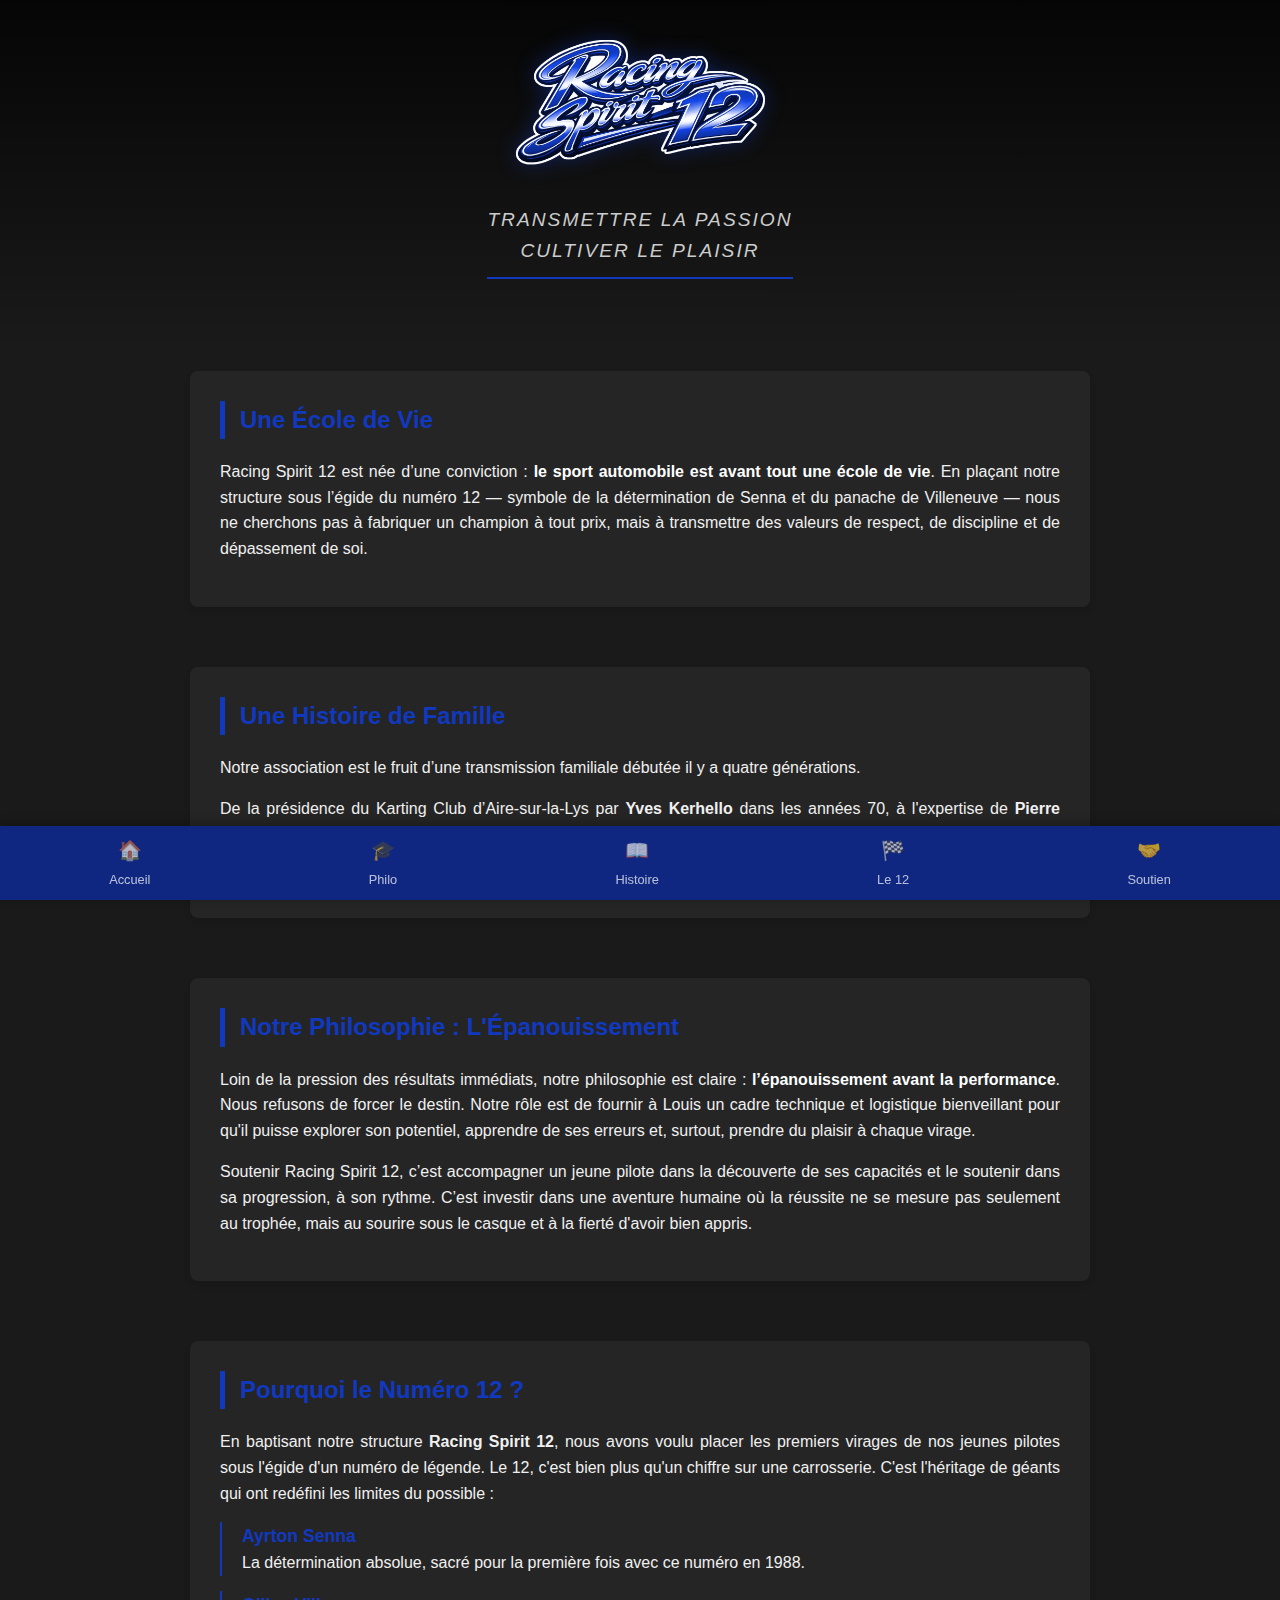
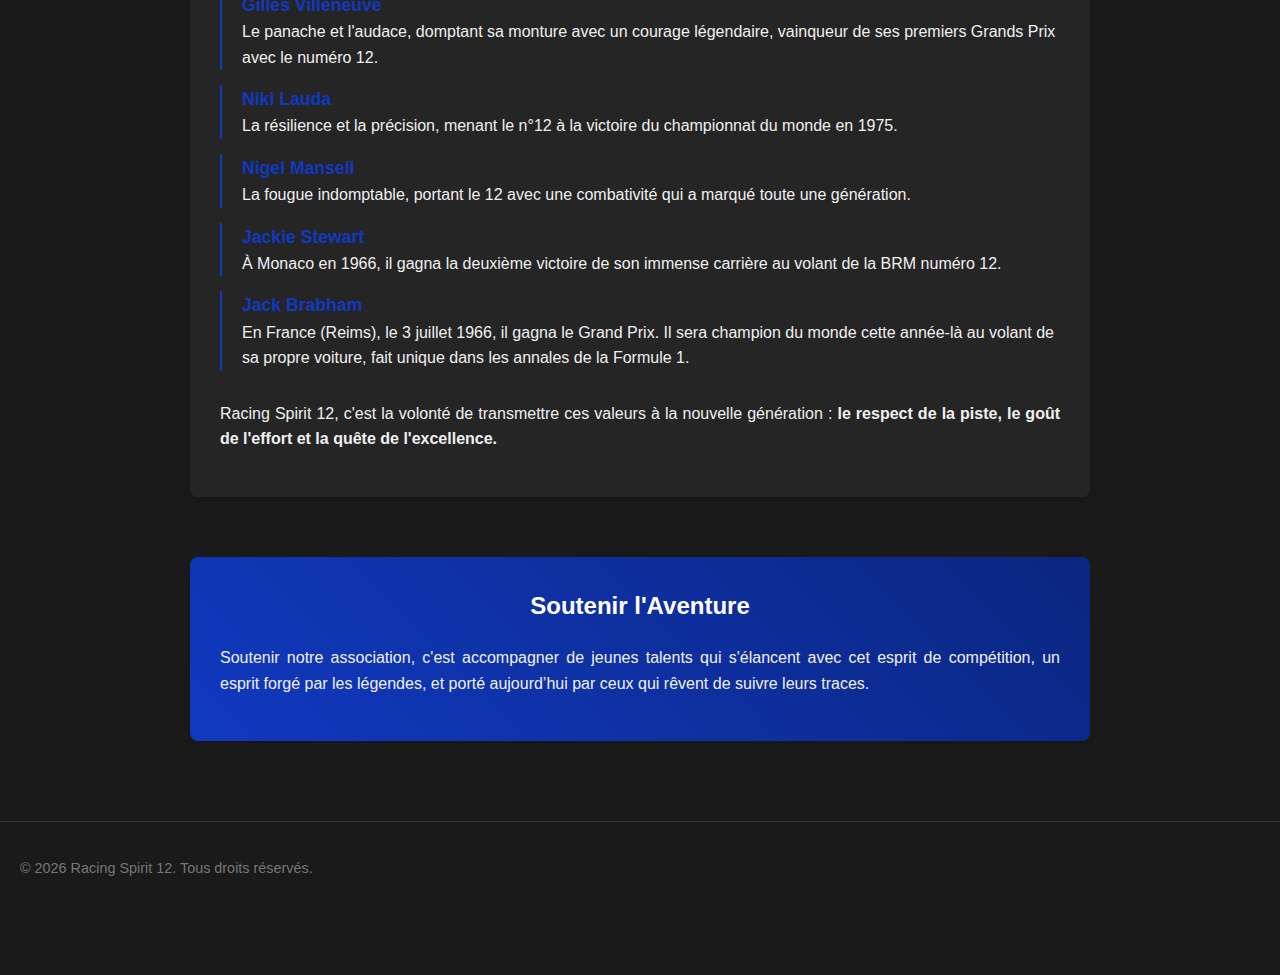
<file: index_test.html>
<!DOCTYPE html>
<html lang="fr">
<head>
    <meta charset="UTF-8">
    <meta name="viewport" content="width=device-width, initial-scale=1.0">
    <title>Racing Spirit 12 - Transmettre la Passion, Cultiver le Plaisir</title>
    <!-- Favicons -->
    <link rel="icon" type="image/png" href="favicon/favicon-96x96.png" sizes="96x96" />
    <link rel="icon" type="image/svg+xml" href="favicon/favicon.svg" />
    <link rel="shortcut icon" href="favicon/favicon.ico" />
    <link rel="apple-touch-icon" sizes="180x180" href="favicon/apple-touch-icon.png" />
    <link rel="manifest" href="favicon/site.webmanifest" />
    <style>
        :root {
            --primary-color: #1139c0;
            --bg-color: #1a1a1a;
            --text-color: #f0f0f0;
            --accent-color: #ff3333; /* Un rouge subtil pour l'esprit Racing */
            --card-bg: #252525;
        }

        body, html {
            margin: 0;
            padding: 0;
            font-family: 'Segoe UI', Roboto, Helvetica, Arial, sans-serif;
            background-color: var(--bg-color);
            color: var(--text-color);
            line-height: 1.6;
        }

        header {
            text-align: center;
            padding: 40px 20px;
            background: linear-gradient(180deg, rgba(0,0,0,0.8) 0%, rgba(26,26,26,0) 100%);
        }

        .logo {
            max-width: 250px;
            height: auto;
            margin-bottom: 20px;
            filter: drop-shadow(0 0 10px rgba(17, 57, 192, 0.4));
        }

        h1 {
            font-size: 2.5rem;
            color: var(--primary-color);
            margin-bottom: 0.5rem;
            text-transform: uppercase;
            letter-spacing: 2px;
        }

        .slogan {
            font-size: 1.2rem;
            font-weight: 300;
            font-style: italic;
            color: #ccc;
            margin-bottom: 2rem;
            border-bottom: 2px solid var(--primary-color);
            display: inline-block;
            padding-bottom: 10px;
        }

        .container {
            max-width: 900px;
            margin: 0 auto;
            padding: 20px;
        }

        section {
            margin-bottom: 60px;
            background-color: var(--card-bg);
            padding: 30px;
            border-radius: 8px;
            box-shadow: 0 4px 6px rgba(0,0,0,0.1);
            transition: transform 0.3s ease;
        }

        section:hover {
            transform: translateY(-5px);
        }

        h2 {
            color: var(--primary-color);
            border-left: 5px solid var(--primary-color);
            padding-left: 15px;
            margin-top: 0;
        }

        h3 {
            color: #fff;
            margin-top: 2rem;
            border-bottom: 1px solid #444;
            padding-bottom: 10px;
        }

        p {
            margin-bottom: 15px;
            text-align: justify;
        }

        .highlight {
            font-weight: bold;
            color: #fff;
        }

        .legend-list {
            list-style-type: none;
            padding: 0;
        }

        .legend-list li {
            margin-bottom: 15px;
            padding-left: 20px;
            border-left: 2px solid var(--primary-color);
        }

        .legend-name {
            font-weight: bold;
            color: var(--primary-color);
            font-size: 1.1em;
        }

        .cta-section {
            text-align: center;
            background: linear-gradient(45deg, #1139c0, #0a2680);
        }

        .cta-section h2 {
            color: #fff;
            border: none;
            padding: 0;
        }

        .footer {
            text-align: center;
            padding: 20px;
            font-size: 0.9em;
            color: #777;
            border-top: 1px solid #333;
            margin-bottom: 60px; /* Espace pour le menu bas */
        }

        /* Menu Mobile Style App */
        .bottom-nav {
            position: fixed;
            bottom: 0;
            left: 0;
            width: 100%;
            background-color: #0f2780; /* Bleu Racing foncé */
            display: flex;
            justify-content: space-around;
            align-items: center;
            padding: 10px 0;
            box-shadow: 0 -2px 10px rgba(0,0,0,0.3);
            z-index: 1000;
        }

        .nav-item {
            color: #fff;
            text-decoration: none;
            font-size: 0.8rem;
            display: flex;
            flex-direction: column;
            align-items: center;
            font-weight: 500;
            opacity: 0.7;
            transition: opacity 0.3s;
        }

        .nav-item:hover, .nav-item.active {
            opacity: 1;
            color: #fff;
        }

        .nav-icon {
            font-size: 1.2rem;
            margin-bottom: 3px;
        }

        /* Responsive */
        @media (max-width: 768px) {
            h1 { font-size: 2rem; }
            .slogan { font-size: 1rem; }
            section { padding: 20px; }
            .container { padding-bottom: 70px; } /* Ajustement mobile */
        }
    </style>
</head>
<body>

    <header id="home">
        <img src="image/logo_racing_spirit_12_transp.webp" alt="Logo Racing Spirit 12" class="logo">
        <div>
            <h1 class="slogan">Transmettre la Passion <br> Cultiver le Plaisir</h1>
        </div>
    </header>

    <div class="container">
        
        <section id="philosophie">
            <h2>Une École de Vie</h2>
            <p>Racing Spirit 12 est née d’une conviction : <span class="highlight">le sport automobile est avant tout une école de vie</span>. En plaçant notre structure sous l’égide du numéro 12 — symbole de la détermination de Senna et du panache de Villeneuve — nous ne cherchons pas à fabriquer un champion à tout prix, mais à transmettre des valeurs de respect, de discipline et de dépassement de soi.</p>
        </section>

        <section id="histoire">
            <h2>Une Histoire de Famille</h2>
            <p>Notre association est le fruit d’une transmission familiale débutée il y a quatre générations.</p>
            <p>De la présidence du Karting Club d’Aire-sur-la-Lys par <strong>Yves Kerhello</strong> dans les années 70, à l'expertise de <strong>Pierre Kerhello</strong> (pilote et figure emblématique du karting des Etards), et la passion de <strong>Sandra Kerhello</strong>, aujourd’hui, c’est au tour de <strong>Louis Lamandé</strong> d’écrire sa propre histoire sur la piste.</p>
        </section>

        <section id="epano">
            <h2>Notre Philosophie : L'Épanouissement</h2>
            <p>Loin de la pression des résultats immédiats, notre philosophie est claire : <span class="highlight">l’épanouissement avant la performance</span>. Nous refusons de forcer le destin. Notre rôle est de fournir à Louis un cadre technique et logistique bienveillant pour qu'il puisse explorer son potentiel, apprendre de ses erreurs et, surtout, prendre du plaisir à chaque virage.</p>
            <p>Soutenir Racing Spirit 12, c’est accompagner un jeune pilote dans la découverte de ses capacités et le soutenir dans sa progression, à son rythme. C’est investir dans une aventure humaine où la réussite ne se mesure pas seulement au trophée, mais au sourire sous le casque et à la fierté d'avoir bien appris.</p>
        </section>

        <section id="le12">
            <h2>Pourquoi le Numéro 12 ?</h2>
            <p>En baptisant notre structure <strong>Racing Spirit 12</strong>, nous avons voulu placer les premiers virages de nos jeunes pilotes sous l'égide d'un numéro de légende. Le 12, c'est bien plus qu'un chiffre sur une carrosserie. C'est l'héritage de géants qui ont redéfini les limites du possible :</p>
            
            <ul class="legend-list">
                <li>
                    <span class="legend-name">Ayrton Senna</span><br>
                    La détermination absolue, sacré pour la première fois avec ce numéro en 1988.
                </li>
                <li>
                    <span class="legend-name">Gilles Villeneuve</span><br>
                    Le panache et l'audace, domptant sa monture avec un courage légendaire, vainqueur de ses premiers Grands Prix avec le numéro 12.
                </li>
                <li>
                    <span class="legend-name">Niki Lauda</span><br>
                    La résilience et la précision, menant le n°12 à la victoire du championnat du monde en 1975.
                </li>
                <li>
                    <span class="legend-name">Nigel Mansell</span><br>
                    La fougue indomptable, portant le 12 avec une combativité qui a marqué toute une génération.
                </li>
                <li>
                    <span class="legend-name">Jackie Stewart</span><br>
                    À Monaco en 1966, il gagna la deuxième victoire de son immense carrière au volant de la BRM numéro 12.
                </li>
                <li>
                    <span class="legend-name">Jack Brabham</span><br>
                    En France (Reims), le 3 juillet 1966, il gagna le Grand Prix. Il sera champion du monde cette année-là au volant de sa propre voiture, fait unique dans les annales de la Formule 1.
                </li>
            </ul>

            <p style="margin-top: 30px;">
                Racing Spirit 12, c'est la volonté de transmettre ces valeurs à la nouvelle génération : <strong>le respect de la piste, le goût de l'effort et la quête de l'excellence.</strong>
            </p>
        </section>

        <section class="cta-section" id="soutien">
            <h2>Soutenir l'Aventure</h2>
            <p>Soutenir notre association, c'est accompagner de jeunes talents qui s'élancent avec cet esprit de compétition, un esprit forgé par les légendes, et porté aujourd’hui par ceux qui rêvent de suivre leurs traces.</p>
        </section>

    </div>

    <footer class="footer">
        <p>&copy; 2026 Racing Spirit 12. Tous droits réservés.</p>
    </footer>

    <!-- Menu de Navigation Mobile (Sticky Bottom) -->
    <nav class="bottom-nav">
        <a href="#home" class="nav-item">
            <span class="nav-icon">🏠</span>
            <span>Accueil</span>
        </a>
        <a href="#philosophie" class="nav-item">
            <span class="nav-icon">🎓</span>
            <span>Philo</span>
        </a>
        <a href="#histoire" class="nav-item">
            <span class="nav-icon">📖</span>
            <span>Histoire</span>
        </a>
        <a href="#le12" class="nav-item">
            <span class="nav-icon">🏁</span>
            <span>Le 12</span>
        </a>
        <a href="#soutien" class="nav-item">
            <span class="nav-icon">🤝</span>
            <span>Soutien</span>
        </a>
    </nav>

</body>
</html>
</file>
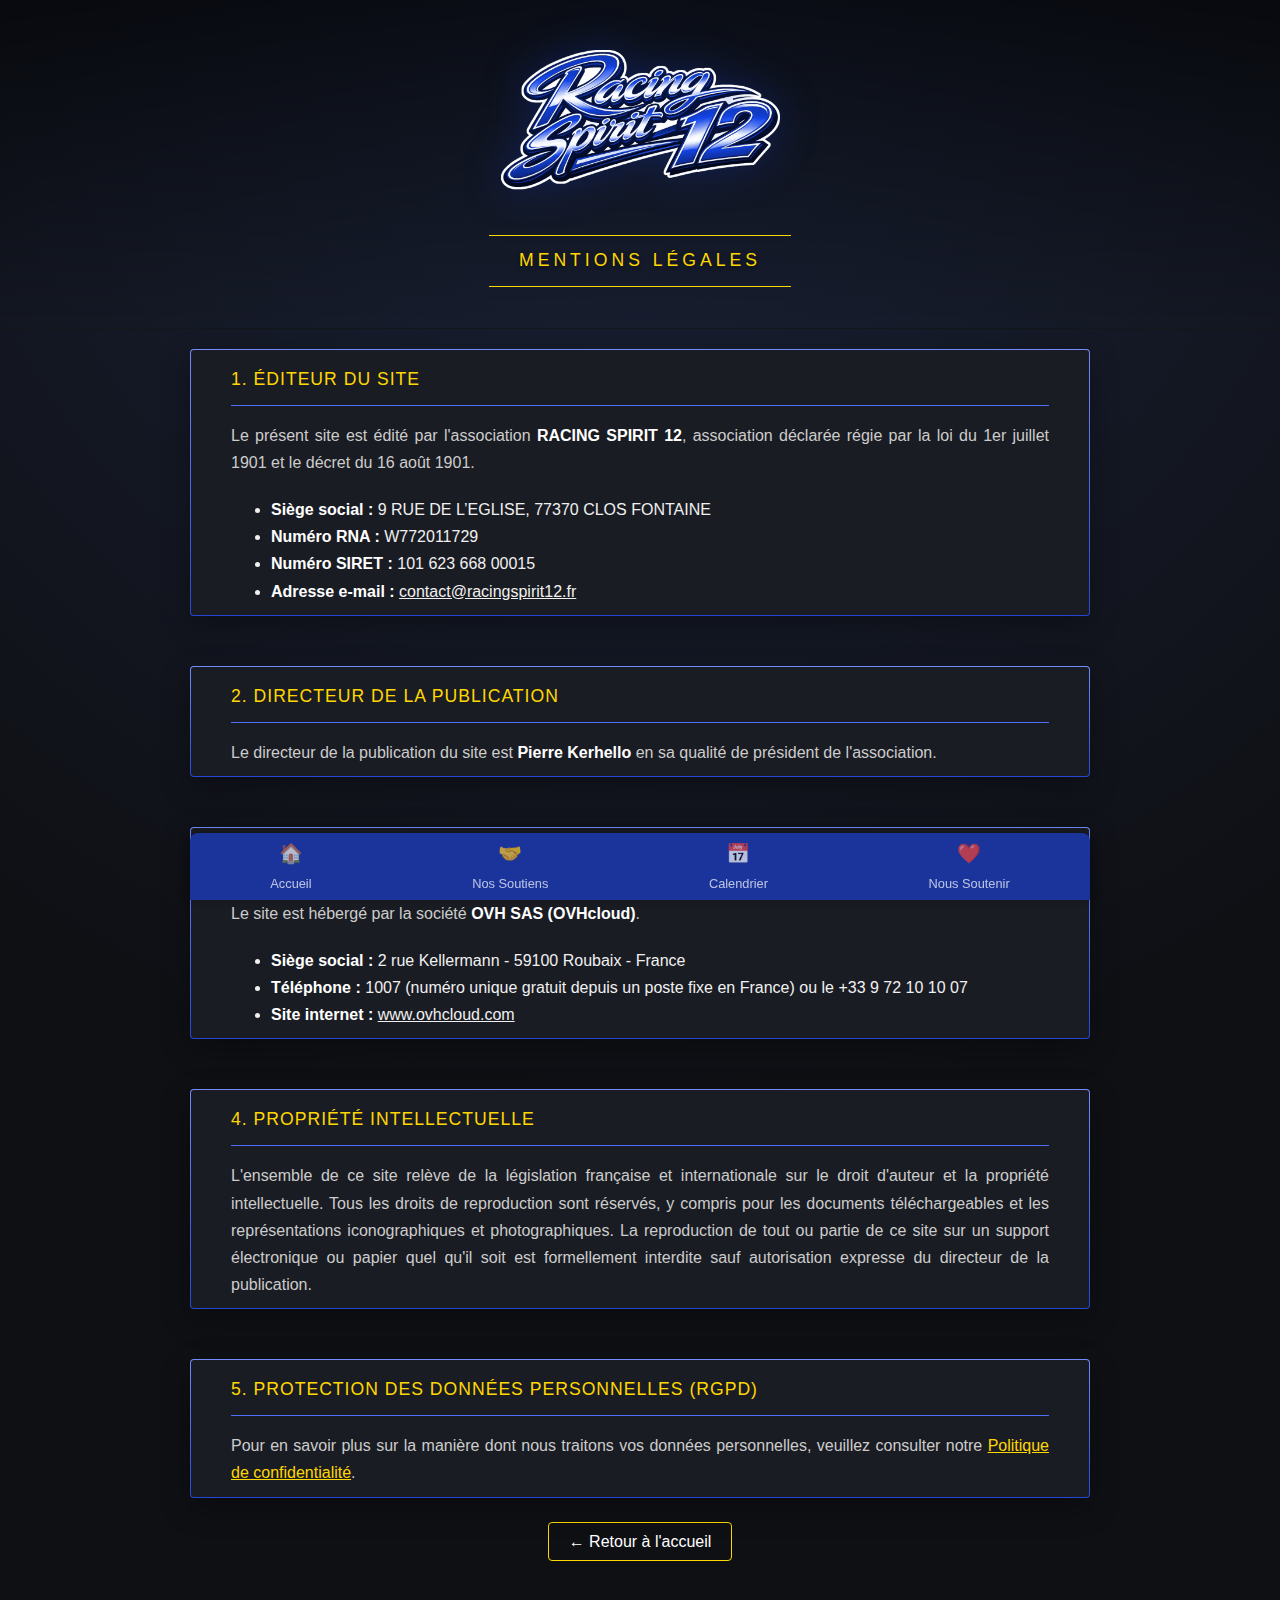
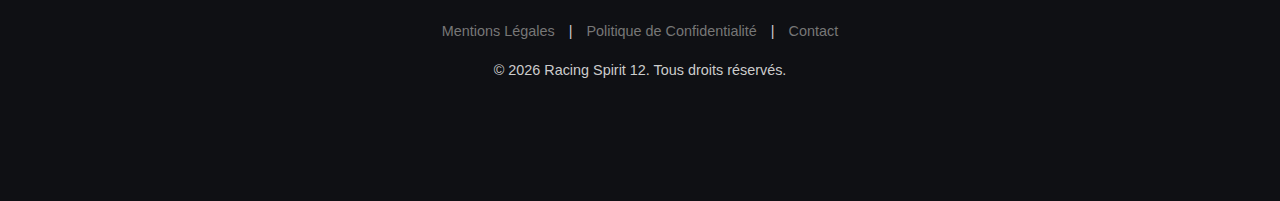
<file: mentions_legales.html>
<!DOCTYPE html>
<html lang="fr">
<head>
    <meta charset="UTF-8">
    <meta name="viewport" content="width=device-width, initial-scale=1.0">
    <title>Mentions Légales - Racing Spirit 12</title>
    <!-- Favicons -->
    <link rel="icon" type="image/png" href="favicon/favicon-96x96.png" sizes="96x96" />
    <link rel="icon" type="image/svg+xml" href="favicon/favicon.svg" />
    <link rel="shortcut icon" href="favicon/favicon.ico" />
    <link rel="apple-touch-icon" sizes="180x180" href="favicon/apple-touch-icon.png" />
    <link rel="manifest" href="favicon/site.webmanifest" />
    <link rel="stylesheet" href="style_premium.css">
</head>
<body>

    <header>
        <a href="index.html">
            <img src="image/logo_racing_spirit_12_transp.webp" alt="Logo Racing Spirit 12" class="logo">
        </a>
        <div>
            <h1 class="slogan">Mentions Légales</h1>
        </div>
    </header>

    <div class="container">
        
        <section>
            <h2>1. Éditeur du site</h2>
            <p>Le présent site est édité par l'association <strong>RACING SPIRIT 12</strong>, association déclarée régie par la loi du 1er juillet 1901 et le décret du 16 août 1901.</p>
            <ul>
                <li><strong>Siège social :</strong> 9 RUE DE L’EGLISE, 77370 CLOS FONTAINE</li>
                <li><strong>Numéro RNA :</strong> W772011729</li>
                <li><strong>Numéro SIRET :</strong> 101 623 668 00015</li>
                <li><strong>Adresse e-mail :</strong> <a href="mailto:contact@racingspirit12.fr" style="color: inherit;">contact@racingspirit12.fr</a></li>
            </ul>
        </section>

        <section>
            <h2>2. Directeur de la publication</h2>
            <p>Le directeur de la publication du site est <strong>Pierre Kerhello</strong> en sa qualité de président de l'association.</p>
        </section>

        <section>
            <h2>3. Hébergement du site</h2>
            <p>Le site est hébergé par la société <strong>OVH SAS (OVHcloud)</strong>.</p>
            <ul>
                <li><strong>Siège social :</strong> 2 rue Kellermann - 59100 Roubaix - France</li>
                <li><strong>Téléphone :</strong> 1007 (numéro unique gratuit depuis un poste fixe en France) ou le +33 9 72 10 10 07</li>
                <li><strong>Site internet :</strong> <a href="https://www.ovhcloud.com" target="_blank" style="color: inherit;">www.ovhcloud.com</a></li>
            </ul>
        </section>

        <section>
            <h2>4. Propriété intellectuelle</h2>
            <p>L'ensemble de ce site relève de la législation française et internationale sur le droit d'auteur et la propriété intellectuelle. Tous les droits de reproduction sont réservés, y compris pour les documents téléchargeables et les représentations iconographiques et photographiques. La reproduction de tout ou partie de ce site sur un support électronique ou papier quel qu'il soit est formellement interdite sauf autorisation expresse du directeur de la publication.</p>
        </section>

        <section>
            <h2>5. Protection des données personnelles (RGPD)</h2>
            <p>Pour en savoir plus sur la manière dont nous traitons vos données personnelles, veuillez consulter notre <a href="politique_de_confidentialite.html" style="color: var(--secondary-color);">Politique de confidentialité</a>.</p>
        </section>

        <div style="text-align: center; margin-top: 30px; margin-bottom: 30px;">
            <a href="index.html" style="color: #fff; text-decoration: none; border: 1px solid var(--secondary-color); padding: 10px 20px; border-radius: 4px;">&larr; Retour à l'accueil</a>
        </div>

    </div>

    <footer class="footer">
        <p>
            <a href="mentions_legales.html" style="color: #777; text-decoration: none; margin: 0 10px;">Mentions Légales</a> | 
            <a href="politique_de_confidentialite.html" style="color: #777; text-decoration: none; margin: 0 10px;">Politique de Confidentialité</a> | 
            <a href="contact.html" style="color: #777; text-decoration: none; margin: 0 10px;">Contact</a>
        </p>
        <p>&copy; 2026 Racing Spirit 12. Tous droits réservés.</p>
        <p>&nbsp;</p>
    </footer>

    <!-- Menu de Navigation Mobile (Sticky Bottom) -->
    <nav class="bottom-nav">
        <a href="index.html" class="nav-item">
            <span class="nav-icon">🏠</span>
            <span>Accueil</span>
        </a>
        <a href="nos_soutiens.html" class="nav-item">
            <span class="nav-icon">🤝</span>
            <span>Nos Soutiens</span>
        </a>
        <a href="calendrier.html" class="nav-item">
            <span class="nav-icon">📅</span>
            <span>Calendrier</span>
        </a>
        <a href="nous_soutenir.html" class="nav-item">
            <span class="nav-icon">❤️</span>
            <span>Nous Soutenir</span>
        </a>
    </nav>

</body>
</html>
</file>
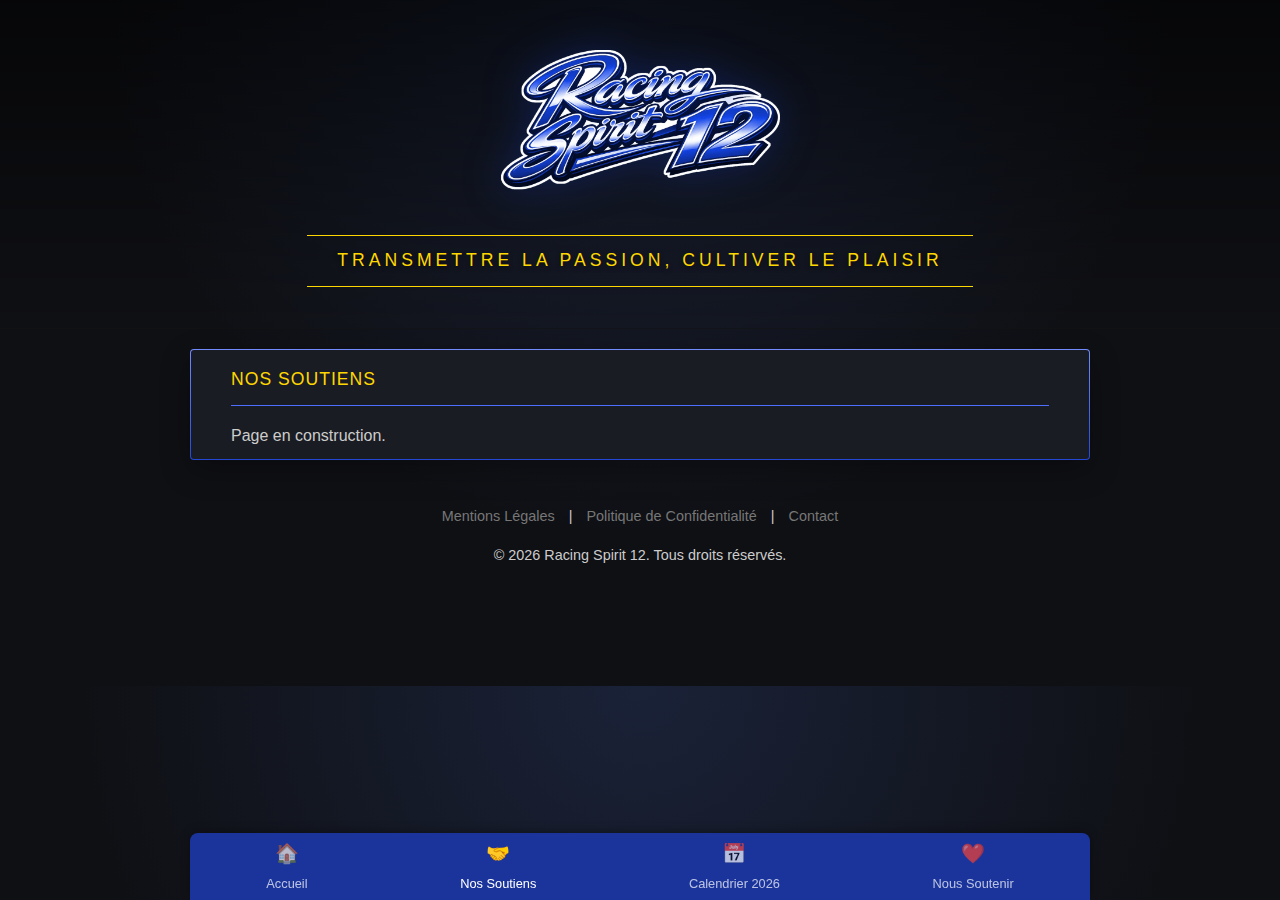
<file: nos_soutiens.html>
<!DOCTYPE html>
<html lang="fr">
<head>
    <meta charset="UTF-8">
    <meta name="viewport" content="width=device-width, initial-scale=1.0">
    <title>Nos Soutiens - Racing Spirit 12</title>
    <!-- Favicons -->
    <link rel="icon" type="image/png" href="favicon/favicon-96x96.png" sizes="96x96" />
    <link rel="icon" type="image/svg+xml" href="favicon/favicon.svg" />
    <link rel="shortcut icon" href="favicon/favicon.ico" />
    <link rel="apple-touch-icon" sizes="180x180" href="favicon/apple-touch-icon.png" />
    <link rel="manifest" href="favicon/site.webmanifest" />
    <link rel="stylesheet" href="style_premium.css">
</head>
<body>

    <header id="home">
        <img src="image/logo_racing_spirit_12_transp.webp" alt="Logo Racing Spirit 12" class="logo">
        <div>
            <h1 class="slogan">Transmettre la Passion, Cultiver le Plaisir</h1>
        </div>
    </header>

    <div class="container">
        
        <section id="nos-soutiens">
            <h2>Nos Soutiens</h2>
            <p>Page en construction.</p>
        </section>

    </div>

    <footer class="footer">
        <p>
            <a href="mentions_legales.html" style="color: #777; text-decoration: none; margin: 0 10px;">Mentions Légales</a> | 
            <a href="politique_de_confidentialite.html" style="color: #777; text-decoration: none; margin: 0 10px;">Politique de Confidentialité</a> | 
            <a href="contact.html" style="color: #777; text-decoration: none; margin: 0 10px;">Contact</a>
        </p>
        <p>&copy; 2026 Racing Spirit 12. Tous droits réservés.</p>
        <p>&nbsp;</p>
    </footer>

    <!-- Menu de Navigation Mobile (Sticky Bottom) -->
    <nav class="bottom-nav">
        <a href="index_premium.html" class="nav-item">
            <span class="nav-icon">🏠</span>
            <span>Accueil</span>
        </a>
        <a href="nos_soutiens.html" class="nav-item active">
            <span class="nav-icon">🤝</span>
            <span>Nos Soutiens</span>
        </a>
        <a href="calendrier.html" class="nav-item">
            <span class="nav-icon">📅</span>
            <span>Calendrier 2026</span>
        </a>
        <a href="nous_soutenir.html" class="nav-item">
            <span class="nav-icon">❤️</span>
            <span>Nous Soutenir</span>
        </a>
    </nav>

</body>
</html>
</file>
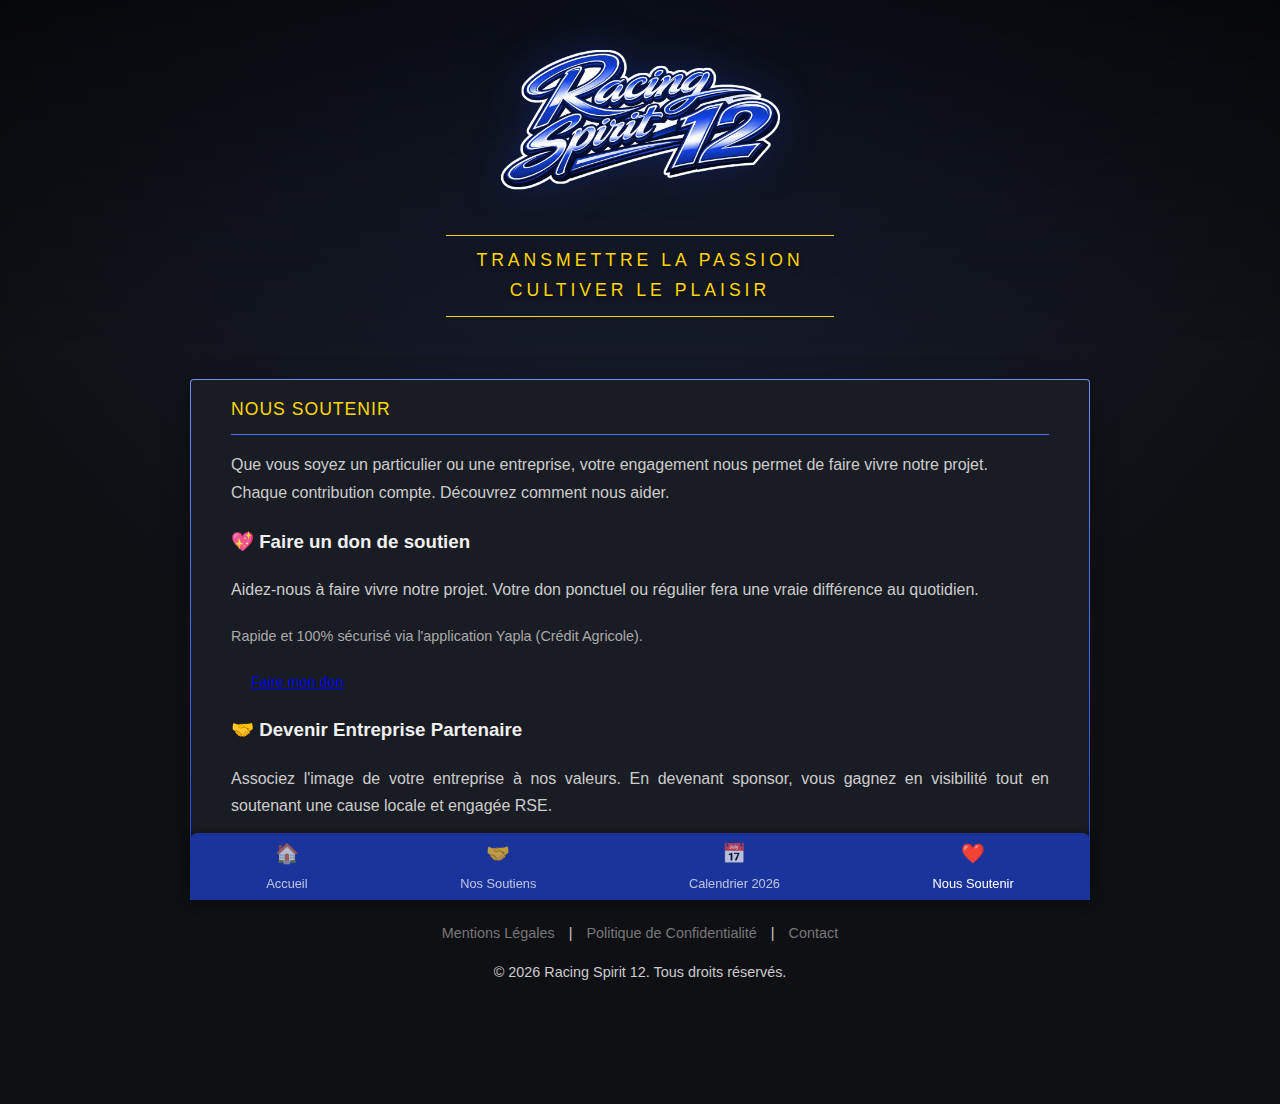
<file: nous_soutenir.html>
<!DOCTYPE html>
<html lang="fr">
<head>
    <meta charset="UTF-8">
    <meta name="viewport" content="width=device-width, initial-scale=1.0">
    <title>Nous Soutenir - Racing Spirit 12</title>
    <!-- Favicons -->
    <link rel="icon" type="image/png" href="favicon/favicon-96x96.png" sizes="96x96" />
    <link rel="icon" type="image/svg+xml" href="favicon/favicon.svg" />
    <link rel="shortcut icon" href="favicon/favicon.ico" />
    <link rel="apple-touch-icon" sizes="180x180" href="favicon/apple-touch-icon.png" />
    <link rel="manifest" href="favicon/site.webmanifest" />
    <link rel="stylesheet" href="style_premium.css">
</head>
<body>

    <header id="home">
        <img src="image/logo_racing_spirit_12_transp.webp" alt="Logo Racing Spirit 12" class="logo">
        <div>
            <h1 class="slogan">Transmettre la Passion <br> Cultiver le Plaisir</h1>
        </div>
    </header>

    <div class="container">
        
        <section id="nous-soutenir">
            <h2>Nous Soutenir</h2>
            <p>
                Que vous soyez un particulier ou une entreprise, votre engagement nous permet de faire vivre notre projet.<br>
                Chaque contribution compte. Découvrez comment nous aider.
            </p>

            <div class="support-grid">
                
                <!-- Vignette 1 : Particulier -->
                <article class="support-card" style="justify-content: space-between;">
                    <h3>💖 Faire un don de soutien</h3>
                    <p>Aidez-nous à faire vivre notre projet. Votre don ponctuel ou régulier fera une vraie différence au quotidien.</p>
                    <p style="font-size: 0.9em; color: #aaa; margin-top: 10px;">Rapide et 100% sécurisé via l'application Yapla (Crédit Agricole).</p>
                    <a href="faire_un_don.html" class="btn-cta" style="font-size: 0.9rem; padding: 10px 20px; margin-top: 15px;">Faire mon don</a>
                </article>

                <!-- Vignette 2 : Entreprise -->
                <article class="support-card" style="justify-content: space-between;">
                    <h3>🤝 Devenir Entreprise Partenaire</h3>
                    <p>Associez l'image de votre entreprise à nos valeurs. En devenant sponsor, vous gagnez en visibilité tout en soutenant une cause locale et engagée RSE.</p>
                    <a href="mailto:contact@racingspirit12.fr?subject=Demande%20de%20partenariat%20Racing%20Spirit%2012&body=Bonjour%2C%0D%0A%0D%0ANous%20sommes%20int%C3%A9ress%C3%A9s%20pour%20devenir%20partenaire%20de%20votre%20association%20Racing%20Spirit%2012.%0D%0A%0D%0APouvez-vous%20nous%20recontacter%20pour%20%C3%A9changer%20sur%20les%20possibilit%C3%A9s%20de%20sponsoring%20%3F%0D%0A%0D%0ANom%20de%20l'entreprise%20%3A%20%0D%0APersonne%20%C3%A0%20contacter%20%3A%20%0D%0AT%C3%A9l%C3%A9phone%20%3A%20%0D%0A%0D%0ACordialement%2C" class="btn-cta" style="font-size: 0.9rem; padding: 10px 20px; margin-top: 15px;">Devenir Partenaire</a>
                </article>

            </div>
        </section>

    </div>

    <footer class="footer">
        <p>
            <a href="mentions_legales.html" style="color: #777; text-decoration: none; margin: 0 10px;">Mentions Légales</a> | 
            <a href="politique_de_confidentialite.html" style="color: #777; text-decoration: none; margin: 0 10px;">Politique de Confidentialité</a> | 
            <a href="contact.html" style="color: #777; text-decoration: none; margin: 0 10px;">Contact</a>
        </p>
        <p>&copy; 2026 Racing Spirit 12. Tous droits réservés.</p>
        <p>&nbsp;</p>
    </footer>

    <!-- Menu de Navigation Mobile (Sticky Bottom) -->
    <nav class="bottom-nav">
        <a href="index_premium.html" class="nav-item">
            <span class="nav-icon">🏠</span>
            <span>Accueil</span>
        </a>
        <a href="nos_soutiens.html" class="nav-item">
            <span class="nav-icon">🤝</span>
            <span>Nos Soutiens</span>
        </a>
        <a href="calendrier.html" class="nav-item">
            <span class="nav-icon">📅</span>
            <span>Calendrier 2026</span>
        </a>
        <a href="nous_soutenir.html" class="nav-item active">
            <span class="nav-icon">❤️</span>
            <span>Nous Soutenir</span>
        </a>
    </nav>

</body>
</html>
</file>
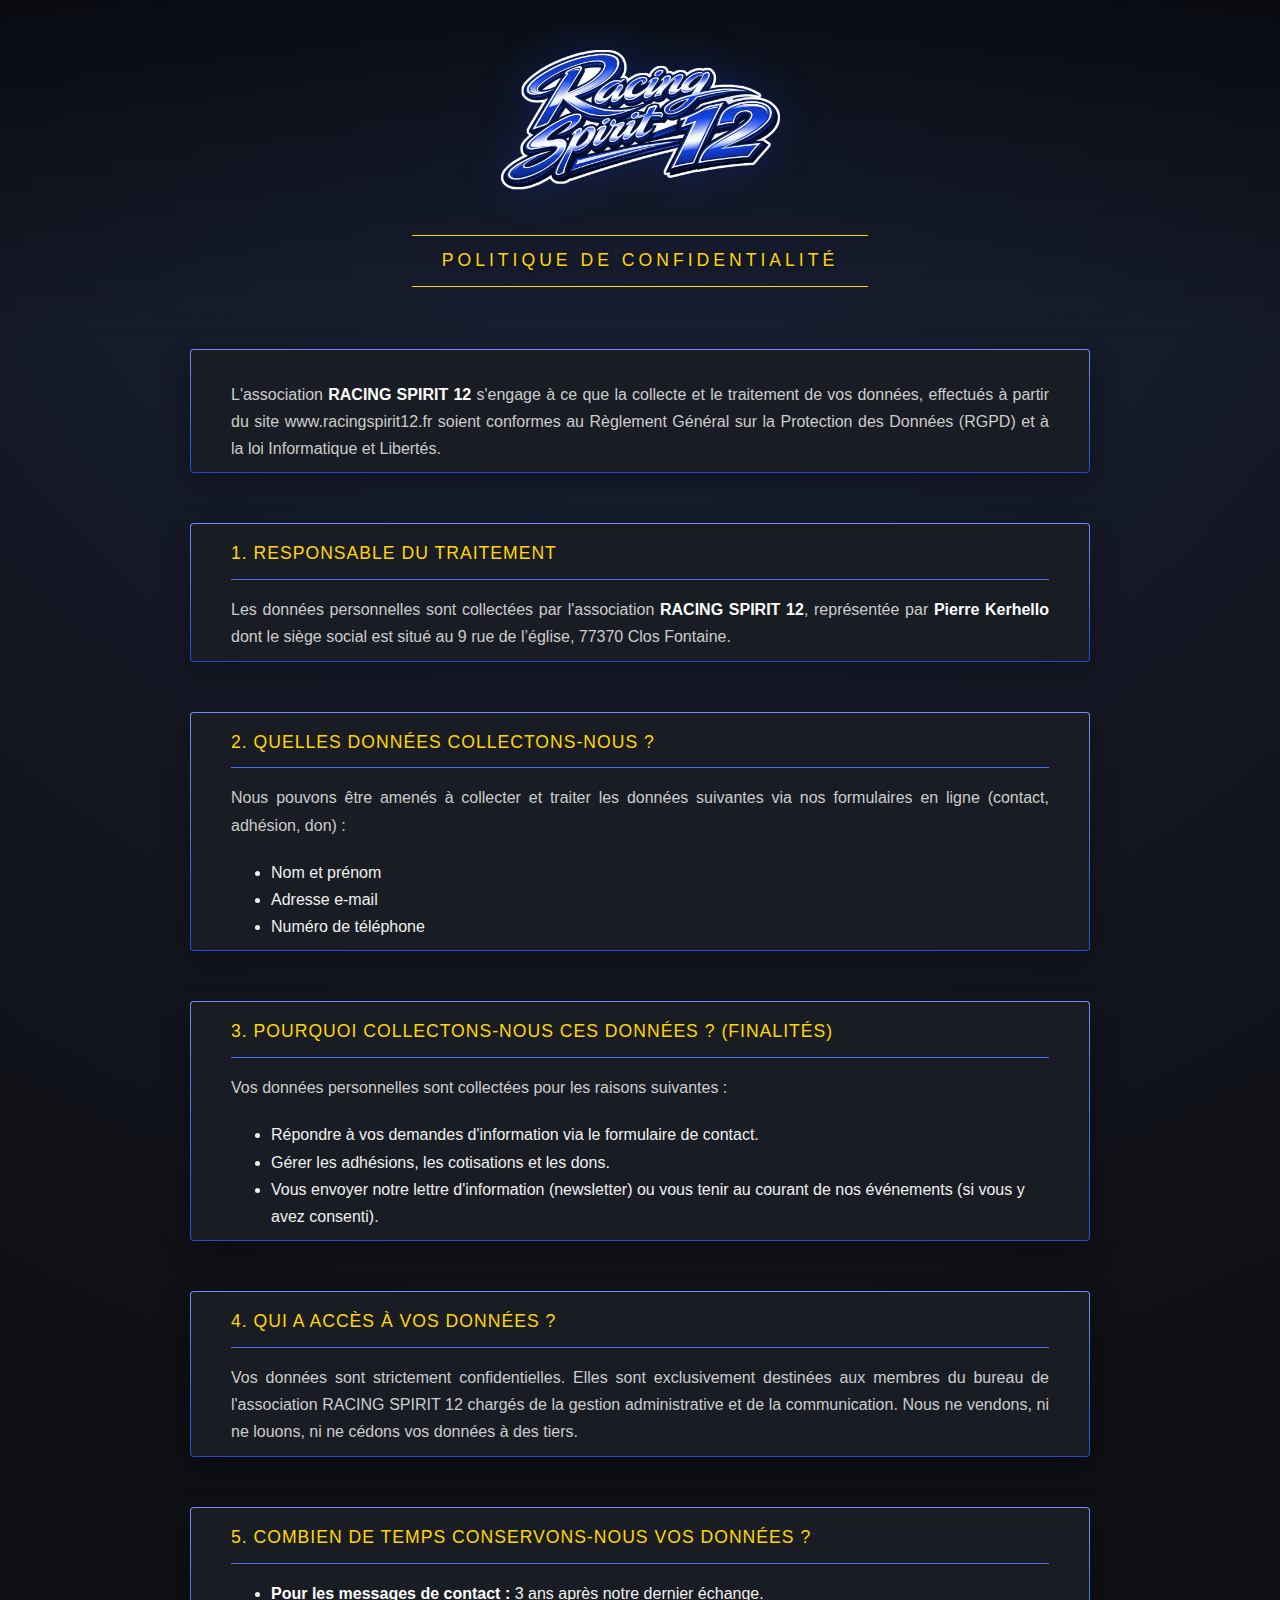
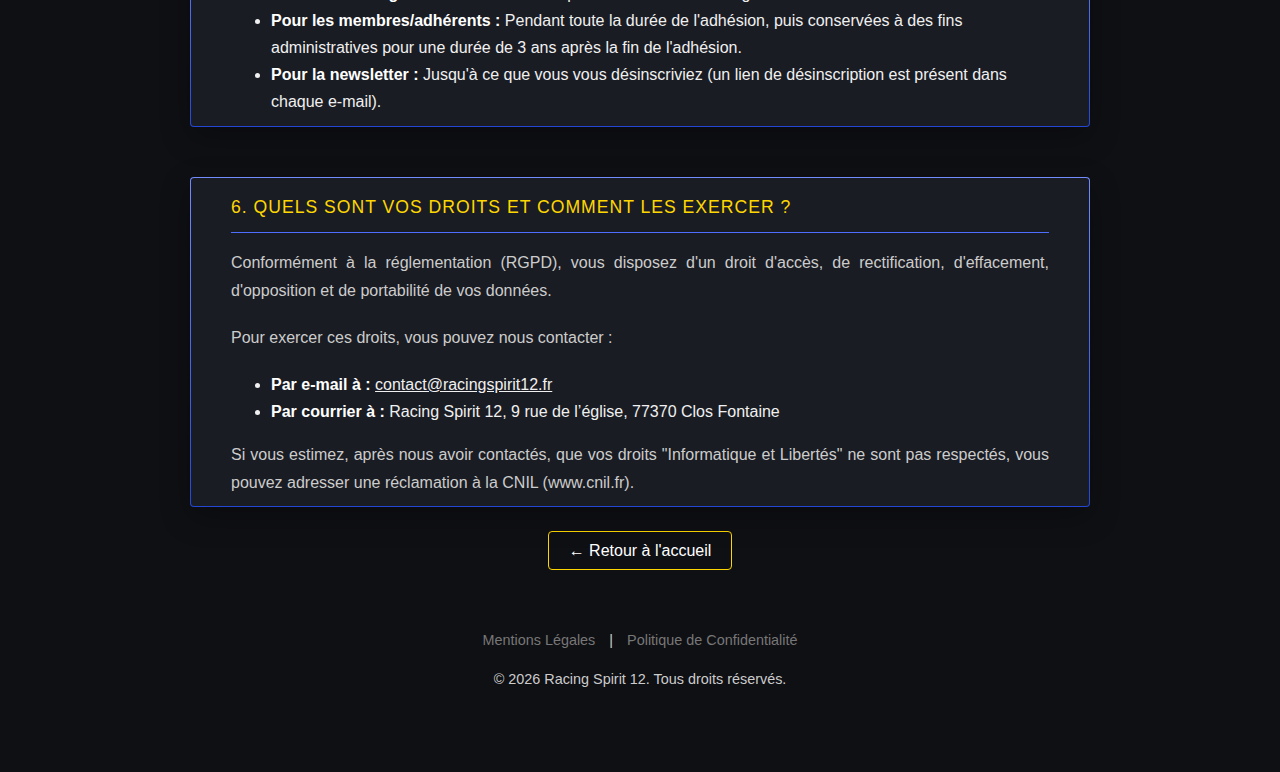
<file: politique_de_confidentialite.html>
<!DOCTYPE html>
<html lang="fr">
<head>
    <meta charset="UTF-8">
    <meta name="viewport" content="width=device-width, initial-scale=1.0">
    <title>Politique de Confidentialité - Racing Spirit 12</title>
    <!-- Favicons -->
    <link rel="icon" type="image/png" href="favicon/favicon-96x96.png" sizes="96x96" />
    <link rel="icon" type="image/svg+xml" href="favicon/favicon.svg" />
    <link rel="shortcut icon" href="favicon/favicon.ico" />
    <link rel="apple-touch-icon" sizes="180x180" href="favicon/apple-touch-icon.png" />
    <link rel="manifest" href="favicon/site.webmanifest" />
    <link rel="stylesheet" href="style_premium.css">
</head>
<body>

    <header>
        <a href="index_premium.html">
            <img src="image/logo_racing_spirit_12_transp.webp" alt="Logo Racing Spirit 12" class="logo">
        </a>
        <div>
            <h1 class="slogan">Politique de Confidentialité</h1>
        </div>
    </header>

    <div class="container">
        
        <section>
            <p>L'association <strong>RACING SPIRIT 12</strong> s'engage à ce que la collecte et le traitement de vos données, effectués à partir du site www.racingspirit12.fr soient conformes au Règlement Général sur la Protection des Données (RGPD) et à la loi Informatique et Libertés.</p>
        </section>

        <section>
            <h2>1. Responsable du traitement</h2>
            <p>Les données personnelles sont collectées par l'association <strong>RACING SPIRIT 12</strong>, représentée par <strong>Pierre Kerhello</strong> dont le siège social est situé au 9 rue de l’église, 77370 Clos Fontaine.</p>
        </section>

        <section>
            <h2>2. Quelles données collectons-nous ?</h2>
            <p>Nous pouvons être amenés à collecter et traiter les données suivantes via nos formulaires en ligne (contact, adhésion, don) :</p>
            <ul>
                <li>Nom et prénom</li>
                <li>Adresse e-mail</li>
                <li>Numéro de téléphone</li>
            </ul>
        </section>

        <section>
            <h2>3. Pourquoi collectons-nous ces données ? (Finalités)</h2>
            <p>Vos données personnelles sont collectées pour les raisons suivantes :</p>
            <ul>
                <li>Répondre à vos demandes d'information via le formulaire de contact.</li>
                <li>Gérer les adhésions, les cotisations et les dons.</li>
                <li>Vous envoyer notre lettre d'information (newsletter) ou vous tenir au courant de nos événements (si vous y avez consenti).</li>
            </ul>
        </section>

        <section>
            <h2>4. Qui a accès à vos données ?</h2>
            <p>Vos données sont strictement confidentielles. Elles sont exclusivement destinées aux membres du bureau de l'association RACING SPIRIT 12 chargés de la gestion administrative et de la communication. Nous ne vendons, ni ne louons, ni ne cédons vos données à des tiers.</p>
        </section>

        <section>
            <h2>5. Combien de temps conservons-nous vos données ?</h2>
            <ul>
                <li><strong>Pour les messages de contact :</strong> 3 ans après notre dernier échange.</li>
                <li><strong>Pour les membres/adhérents :</strong> Pendant toute la durée de l'adhésion, puis conservées à des fins administratives pour une durée de 3 ans après la fin de l'adhésion.</li>
                <li><strong>Pour la newsletter :</strong> Jusqu'à ce que vous vous désinscriviez (un lien de désinscription est présent dans chaque e-mail).</li>
            </ul>
        </section>

        <section>
            <h2>6. Quels sont vos droits et comment les exercer ?</h2>
            <p>Conformément à la réglementation (RGPD), vous disposez d'un droit d'accès, de rectification, d'effacement, d'opposition et de portabilité de vos données.</p>
            <p>Pour exercer ces droits, vous pouvez nous contacter :</p>
            <ul>
                <li><strong>Par e-mail à :</strong> <a href="mailto:contact@racingspirit12.fr" style="color: inherit;">contact@racingspirit12.fr</a></li>
                <li><strong>Par courrier à :</strong> Racing Spirit 12, 9 rue de l’église, 77370 Clos Fontaine</li>
            </ul>
            <p>Si vous estimez, après nous avoir contactés, que vos droits "Informatique et Libertés" ne sont pas respectés, vous pouvez adresser une réclamation à la CNIL (www.cnil.fr).</p>
        </section>

        <div style="text-align: center; margin-top: 30px; margin-bottom: 30px;">
            <a href="index_premium.html" style="color: #fff; text-decoration: none; border: 1px solid var(--secondary-color); padding: 10px 20px; border-radius: 4px;">&larr; Retour à l'accueil</a>
        </div>

    </div>

    <footer class="footer">
        <p>
            <a href="mentions_legales.html" style="color: #777; text-decoration: none; margin: 0 10px;">Mentions Légales</a> | 
            <a href="politique_de_confidentialite.html" style="color: #777; text-decoration: none; margin: 0 10px;">Politique de Confidentialité</a>
        </p>
        <p>&copy; 2026 Racing Spirit 12. Tous droits réservés.</p>
    </footer>

</body>
</html>
</file>
<file: style_premium.css>
:root {
    --primary-color: #1139c0;
    --secondary-color: #FFD700; /* Or Vif */
    --bg-color: #0f1014;
    --text-color: #f0f0f0;
    --card-bg: #1a1c23;
    --border-color: rgba(236, 171, 15, 0.4);
}

body, html {
    margin: 0;
    padding: 0;
    font-family: 'Segoe UI', Roboto, Helvetica, Arial, sans-serif;
    background-color: var(--bg-color);
    background-image: radial-gradient(circle at 50% 0%, #1a2238 0%, #0f1014 60%);
    color: var(--text-color);
    line-height: 1.7;
}

header {
    text-align: center;
    padding: 50px 20px 20px 20px;
    background: linear-gradient(180deg, rgba(0,0,0,0.6) 0%, rgba(15,16,20,0) 100%);
    border-bottom: 1px solid rgba(255,255,255,0.05);
}

.logo {
    max-width: 280px;
    height: auto;
    margin-bottom: 25px;
    filter: drop-shadow(0 0 20px rgba(17, 57, 192, 0.3));
}

h1 {
    font-size: 2.5rem;
    color: #fff;
    margin-bottom: 0.5rem;
    text-transform: uppercase;
    letter-spacing: 3px;
    text-shadow: 0 2px 4px rgba(0,0,0,0.5);
}

.slogan {
    font-size: 1.1rem;
    font-weight: 300;
    text-transform: uppercase;
    letter-spacing: 4px;
    color: var(--secondary-color); /* Retour à la couleur Or standard des vignettes */
    margin-bottom: 1.3rem;
    display: inline-block;
    padding: 10px 30px;
    border-top: 1px solid var(--secondary-color); /* Trait Or plein */
    border-bottom: 1px solid var(--secondary-color); /* Trait Or plein */
}

.container {
    max-width: 900px;
    margin: 0 auto;
    padding: 20px 20px 5px 20px;
}

section {
    margin-bottom: 50px;
    background-color: var(--card-bg);
    padding: 15px 40px 10px 40px;
    border-radius: 4px;
    
    /* Bordure fine avec dégradé et coins arrondis */
    background: linear-gradient(var(--card-bg), var(--card-bg)) padding-box,
                linear-gradient(to bottom, #728cff, #2447d6) border-box;
    border: 1px solid transparent; /* Essentiel pour que le dégradé fonctionne */

    box-shadow: 0 10px 30px rgba(0,0,0,0.3);
    position: relative;
    overflow: hidden;
}

section:last-of-type {
    margin-bottom: 10px;
}

/* Petit accent en coin pour le style */
section::before {
    content: '';
    position: absolute;
    top: 0;
    left: 0;
    width: 0;
    height: 100%;
    background: none;
}

h2 {
    color: var(--secondary-color); /* Titres en Or */
    font-size: 1.1rem;
    font-weight: 300; /* Mettre les titres en fin comme le slogan */
    margin-top: 0;
    margin-bottom: 15px;
    padding-bottom: 10px;
    border-bottom: 1px solid #4d6eff; /* Trait fin 1px Bleu plus clair */
    text-transform: uppercase;
    letter-spacing: 1px;
}

/* Supprime la marge du dernier élément pour coller au bord bas */
section > *:last-child {
    margin-bottom: 0;
}

p {
    margin-bottom: 20px;
    text-align: justify;
    color: #ccc;
    font-weight: 300;
}

.highlight {
    font-weight: 600;
    color: #fff;
}

strong {
    color: #fff;
    font-weight: 600;
}

.legend-list {
    list-style-type: none;
    padding: 0;
    display: grid;
    grid-template-columns: repeat(auto-fit, minmax(280px, 1fr));
    gap: 20px;
}

.legend-list li {
    padding: 10px;
    background: rgba(255,255,255,0.1);
    border: 1px solid rgba(255,255,255,0.05);
    border-radius: 4px;
}

.legend-name {
    display: block;
    font-weight: 700;
    color: #ffffff; /* Blanc */
    font-size: 1.0em;
    margin-bottom: 2px;
    text-transform: uppercase;
}

.cta-section {
    /* text-align: center;  Enlevé pour permettre le justifié */
    background: linear-gradient(135deg, #1139c0 0%, #061c6b 100%);
    border: 1px solid #2d5bff;
}

.cta-section h2 {
    color: var(--secondary-color);
    /* text-align: center; Enlevé pour uniformité */
}

.cta-section p {
    color: #fff;
    text-align: justify;
}

.footer p {
    text-align: center;
    margin-bottom: 0;
}

.cta-section section::before {
    display: none;
}

.footer {
    text-align: center;
    padding: 5px 20px 20px 20px;
    font-size: 0.9em;
    color: #777;
    margin-bottom: 60px; /* Espace pour le menu bas mobile */
    margin-top: -30px; /* Réduit l'espace au-dessus du footer pour mobile */
}

/* Sur écran Desktop/Tablette : Ajustement pour décoller le footer */
@media (min-width: 769px) {
    .footer {
        margin-top: 10px; /* Plus d'espace sur version ordinateur */
    }
}

/* Menu Mobile Style App */
.bottom-nav {
    position: fixed;
    bottom: 0;
    left: 50%;
    transform: translateX(-50%);
    width: 100%;
    max-width: 900px; /* Même largeur max que le container */
    background-color: #1a349c; /* Bleu un peu plus clair */
    display: flex;
    justify-content: space-around;
    align-items: center;
    padding: 5px 0;
    box-shadow: 0 -2px 10px rgba(0,0,0,0.3);
    z-index: 1000;
    border-top-left-radius: 8px;
    border-top-right-radius: 8px;
}

.nav-item {
    color: #fff;
    text-decoration: none;
    font-size: 0.8rem;
    display: flex;
    flex-direction: column;
    align-items: center;
    font-weight: 500;
    opacity: 0.7;
    transition: opacity 0.3s;
}

.nav-item:hover, .nav-item.active {
    opacity: 1;
    color: #fff;
}

.nav-icon {
    font-size: 1.2rem;
    margin-bottom: 3px;
}

/* Responsive */
@media (max-width: 768px) {
    h1 { font-size: 1.8rem; }
    .slogan { 
        font-size: 0.9rem; 
        padding: 10px;
        letter-spacing: 2px;
    }
    section { padding: 12px 20px 12px 20px; margin-bottom: 30px; }
    .legend-list { grid-template-columns: 1fr; }
    .container { padding-bottom: 70px; } /* Ajustement mobile */
}
</file>
<file: style.css>
body, html {
    margin: 0;
    padding: 0;
    height: 100%;
    background-color: #1a1a1a; /* Fond sombre élégant */
    font-family: Arial, sans-serif;
    display: flex;
    justify-content: center;
    align-items: center;
}

.container {
    text-align: center;
    padding: 20px;
}

.logo {
    max-width: 80%; /* Le logo prendra 80% de la largeur sur mobile */
    max-height: 80vh; /* Ne dépassera pas 80% de la hauteur de l'écran */
    width: auto;
    height: auto;
    object-fit: contain;
    /* Ajoute une légère ombre portée pour le style */
    filter: drop-shadow(0 0 10px rgba(0,0,0,0.5));
}

.construction-text {
    color: #1139c0;
    text-transform: uppercase;
    letter-spacing: 5px;
    margin-top: 30px;
    font-weight: 700;
    font-size: 1.5rem;
}
</file>
